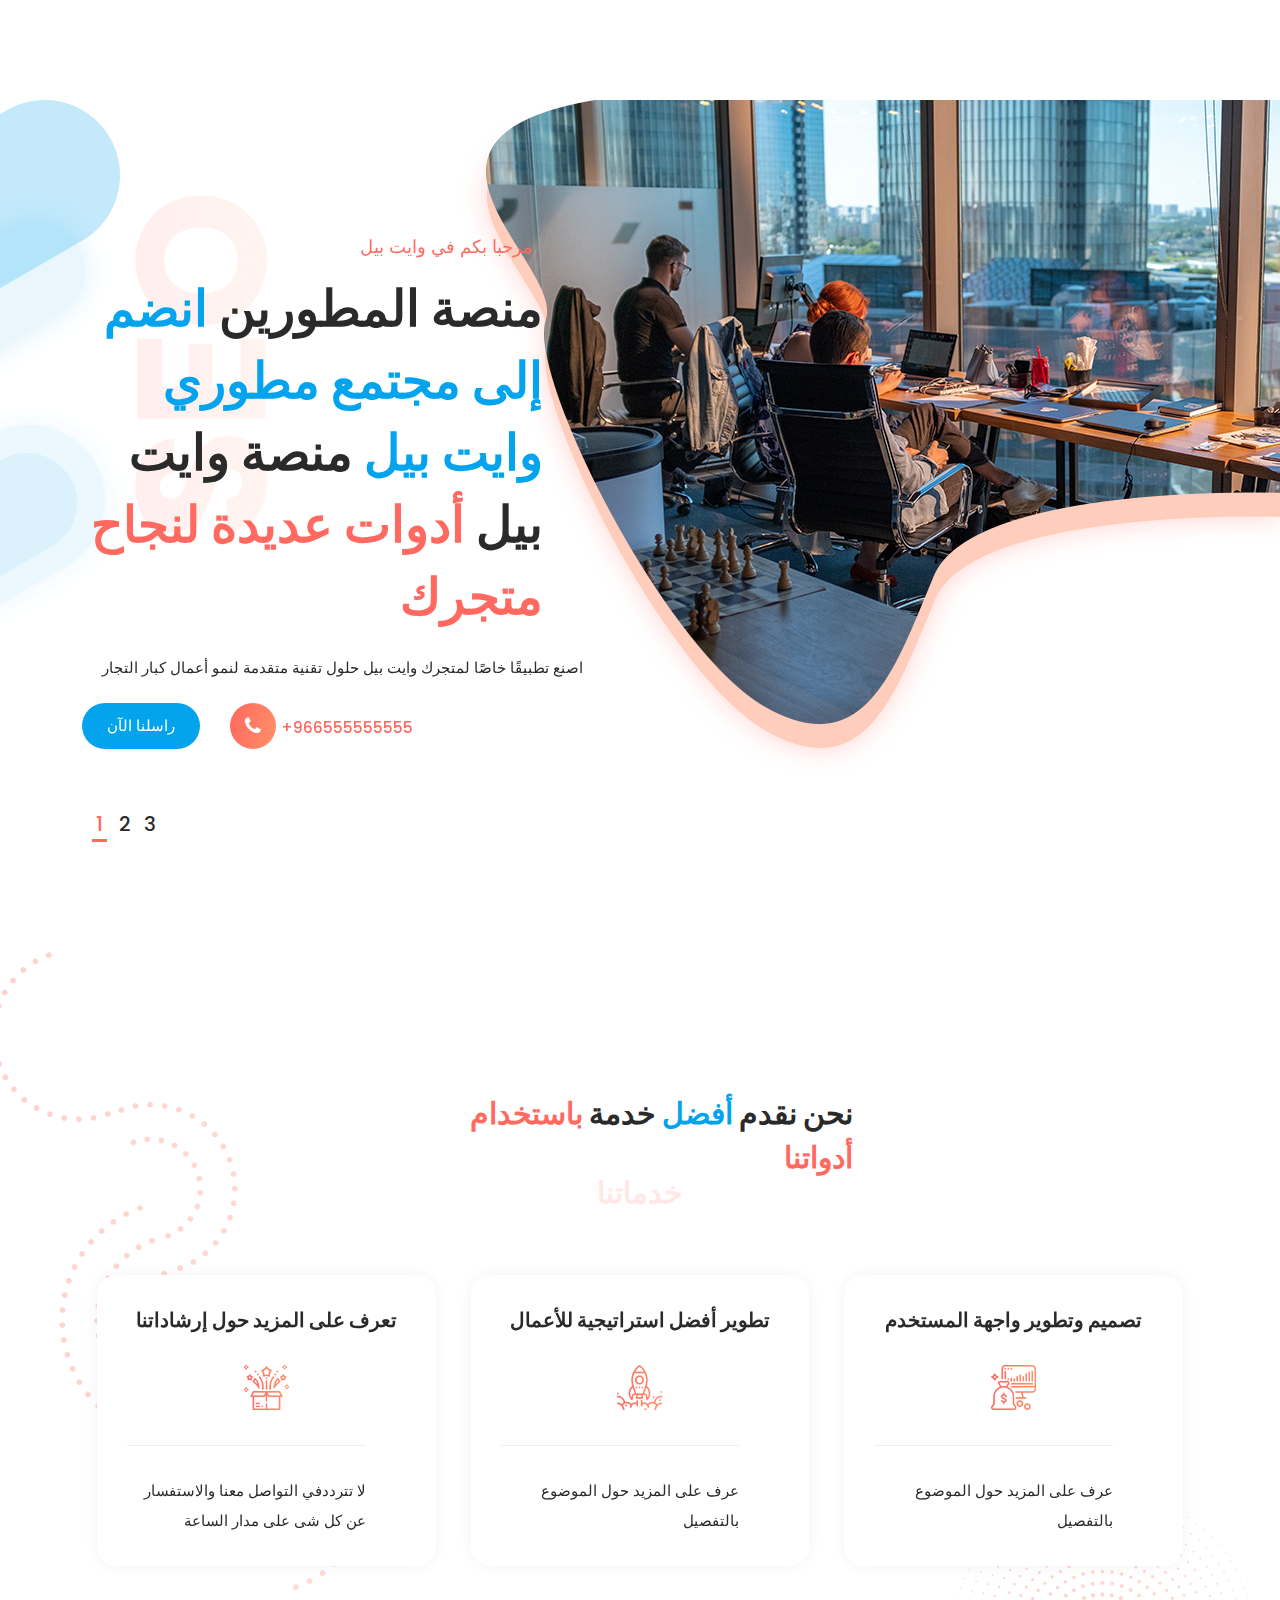
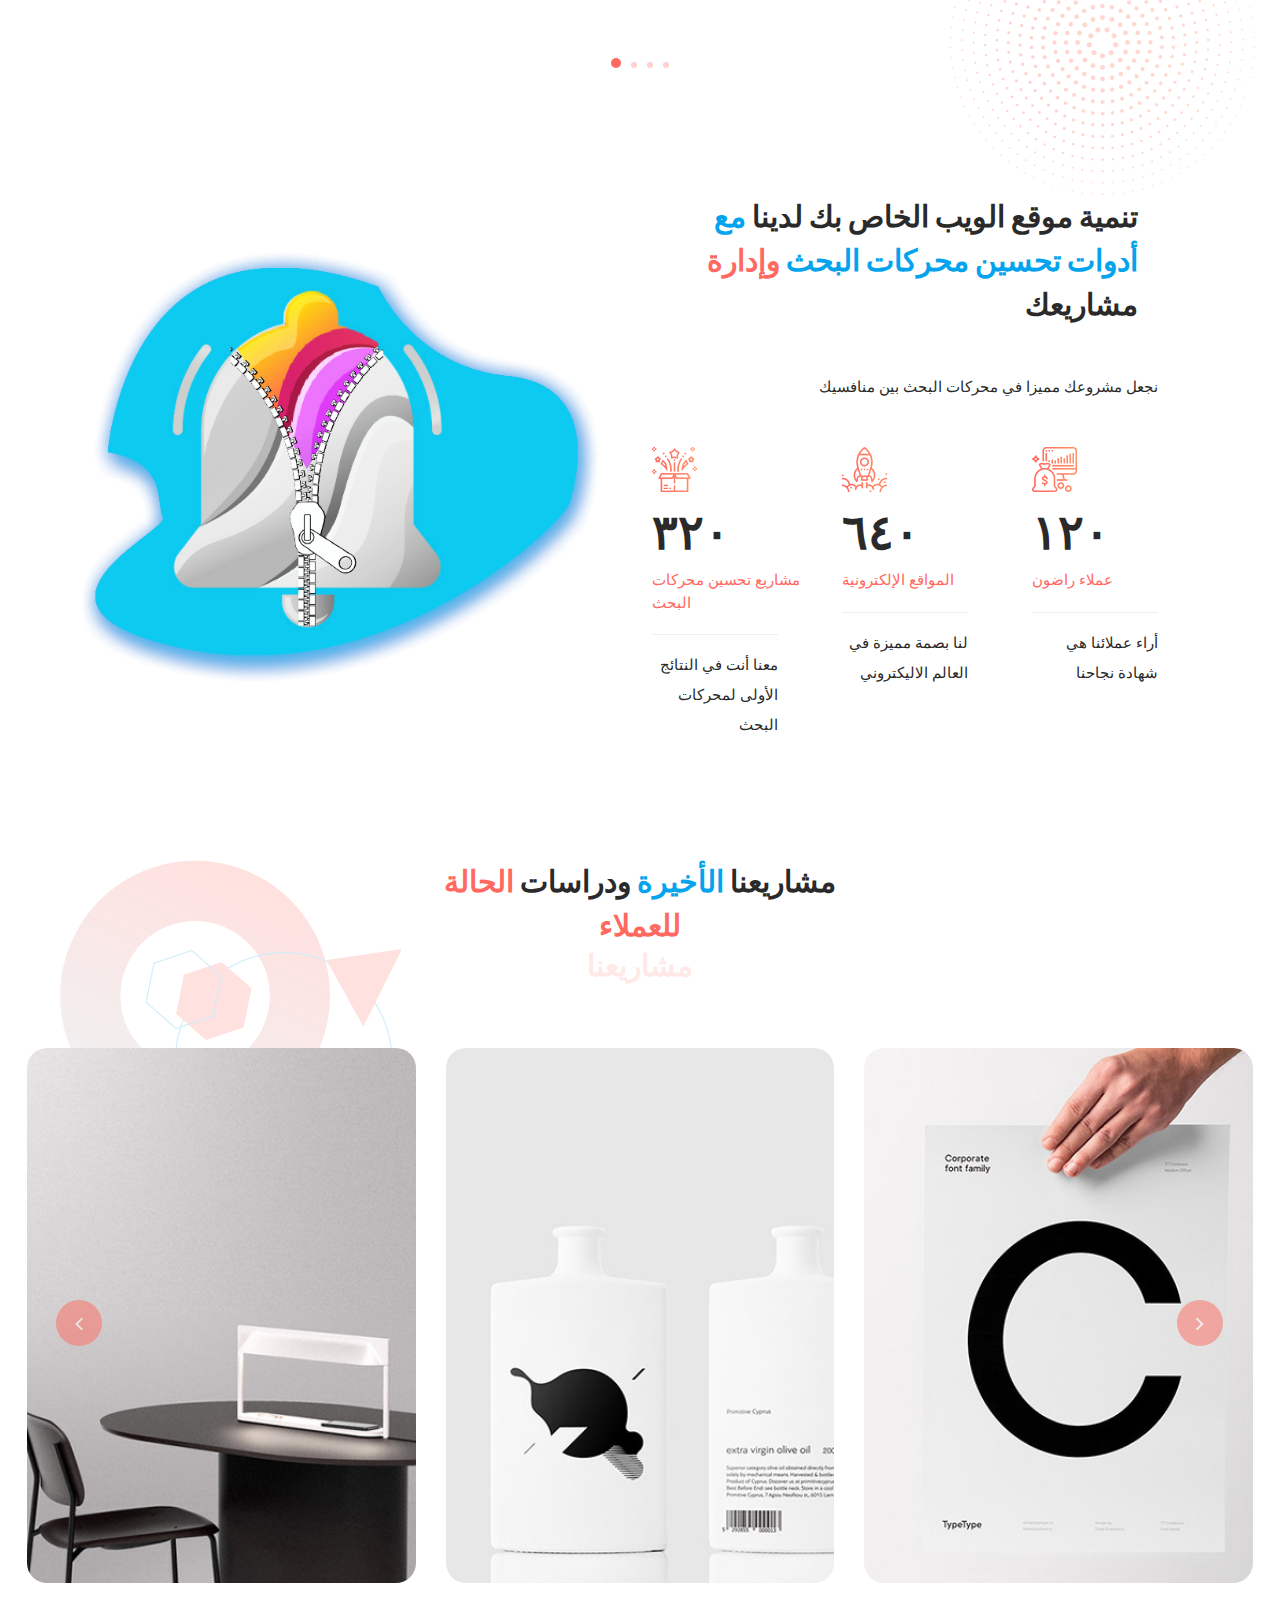
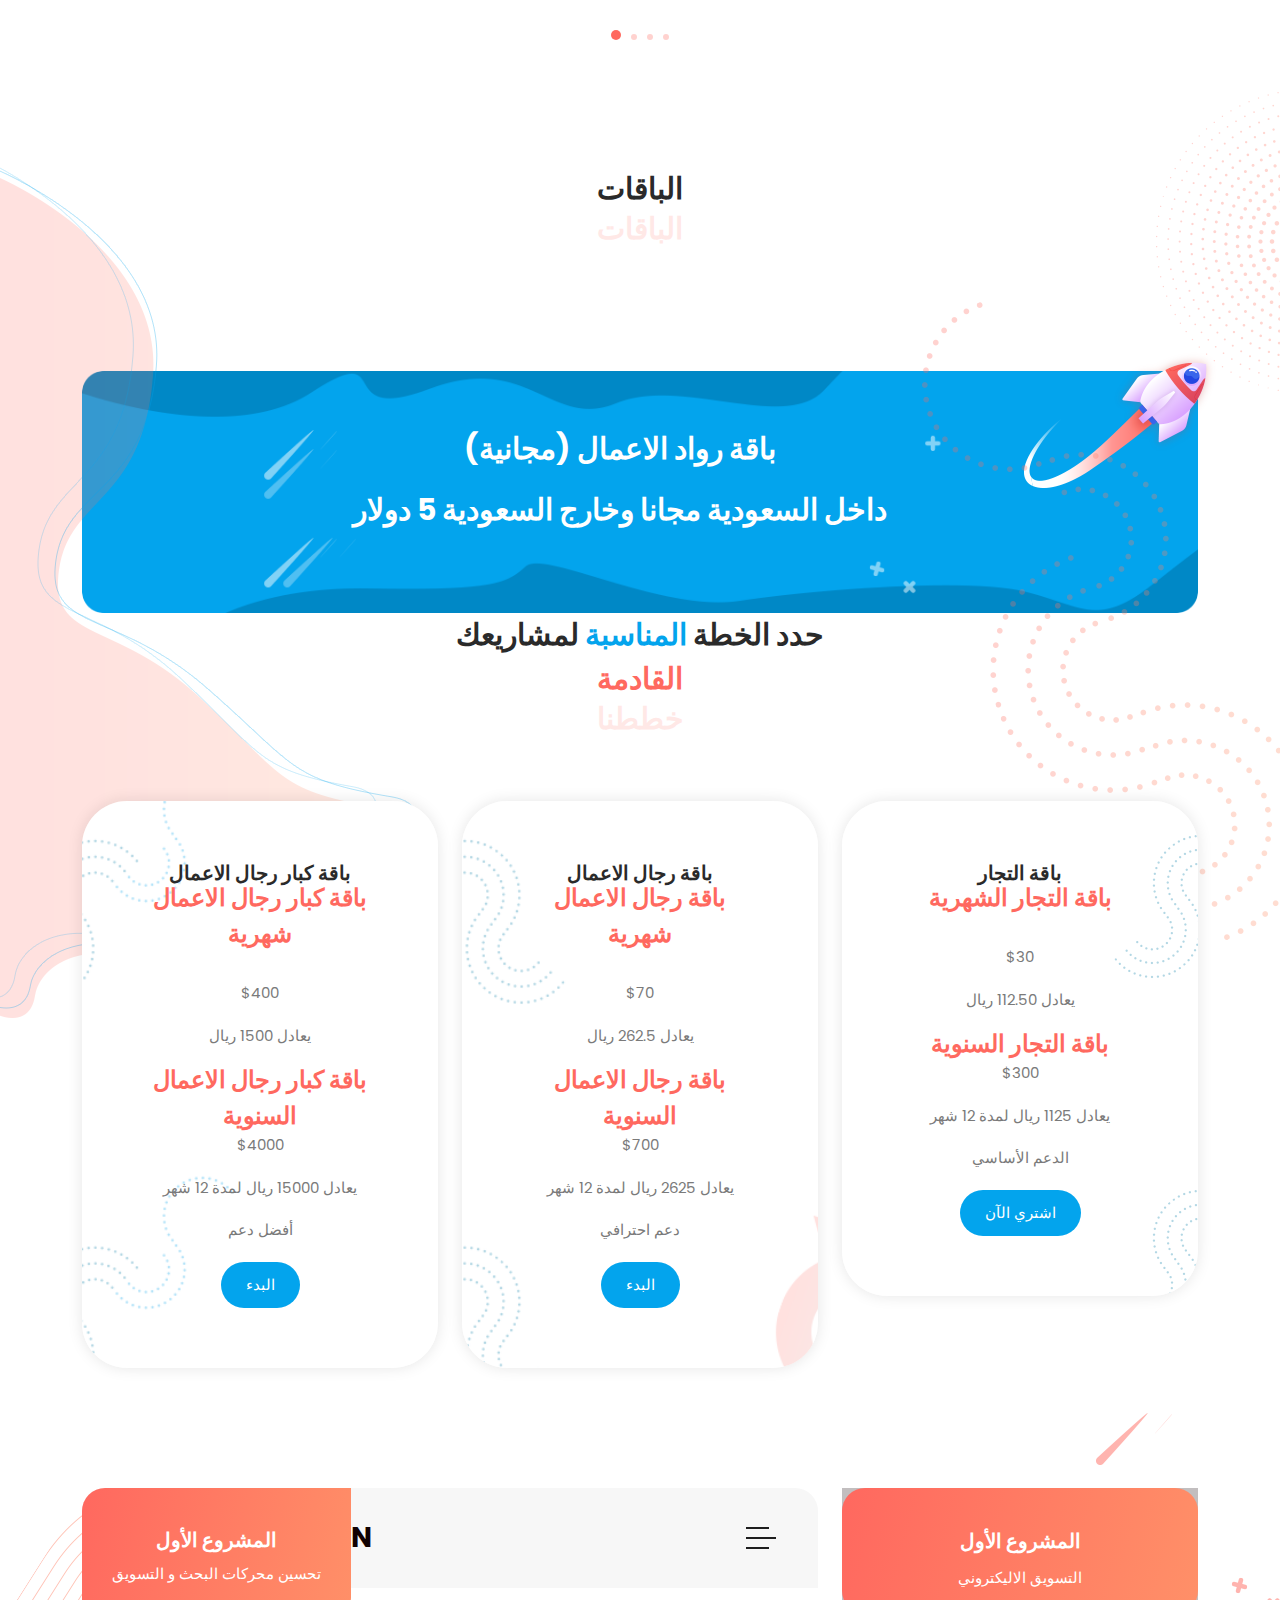
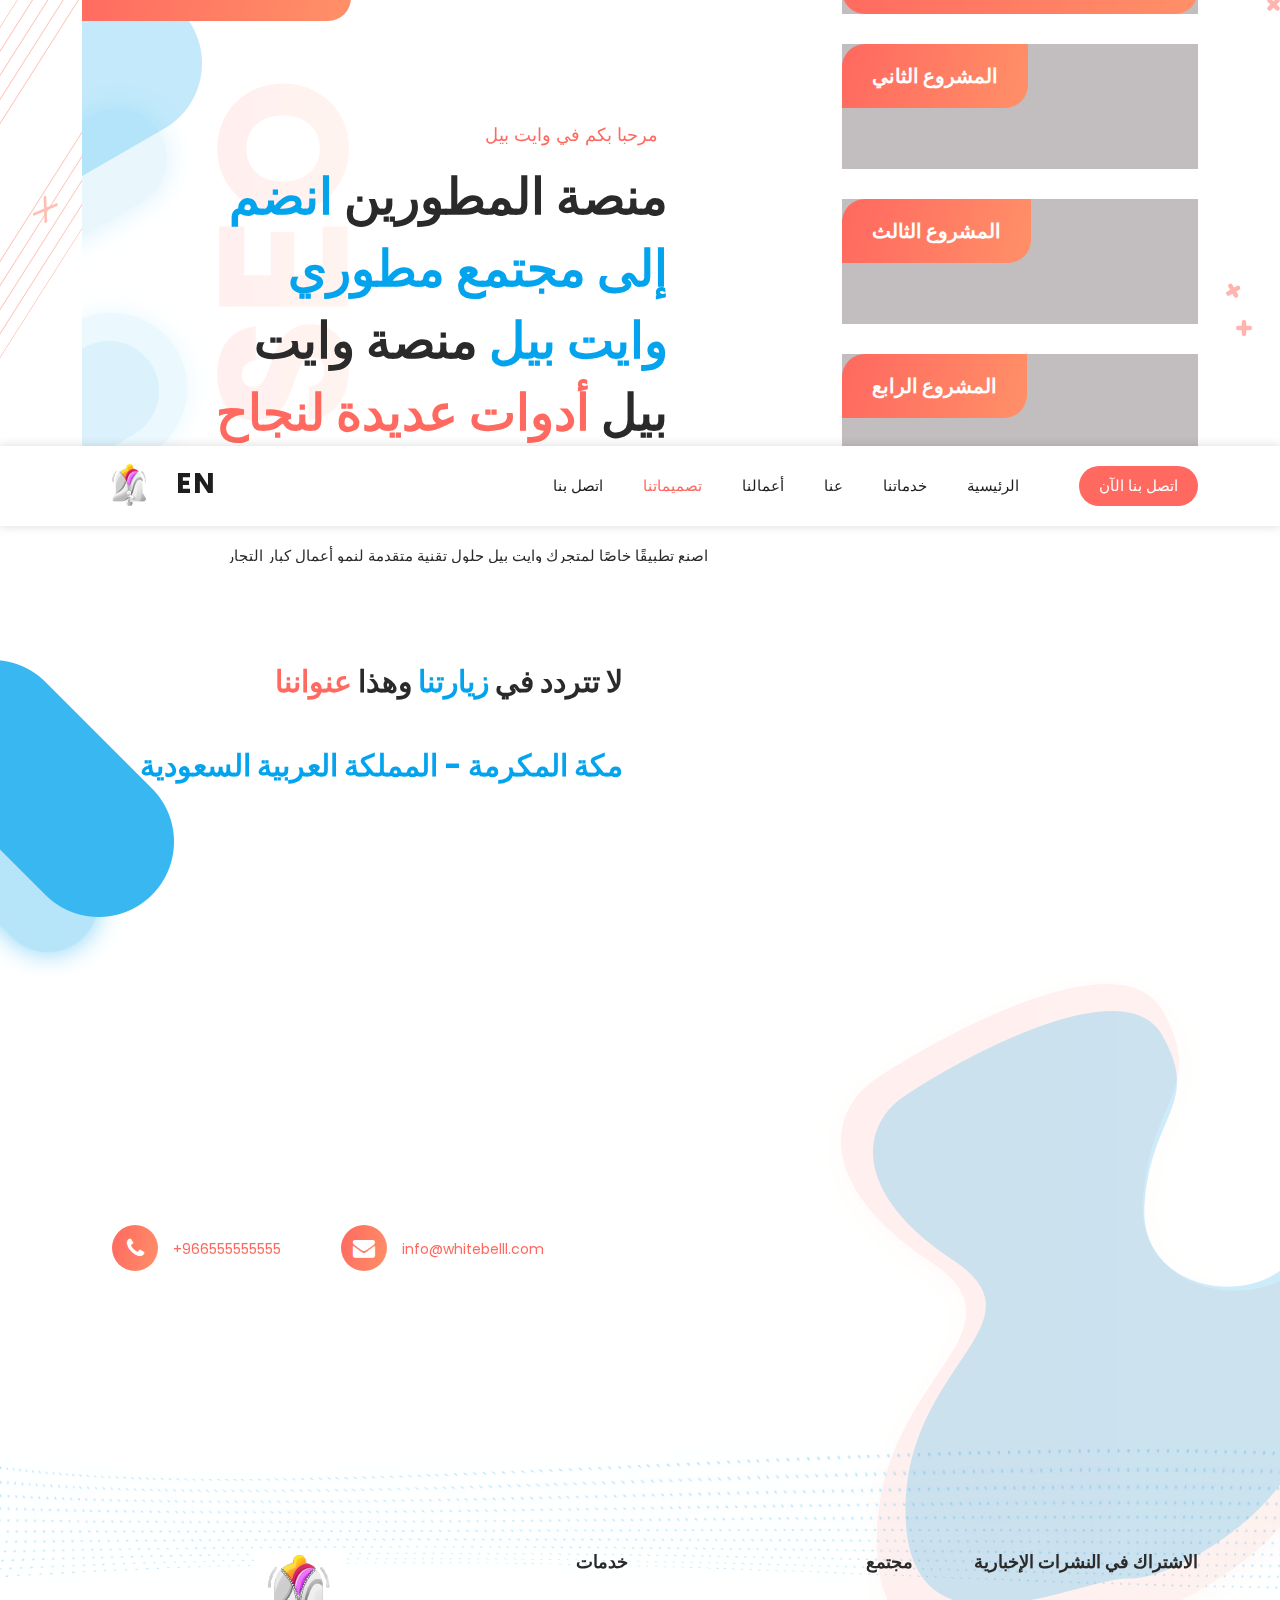
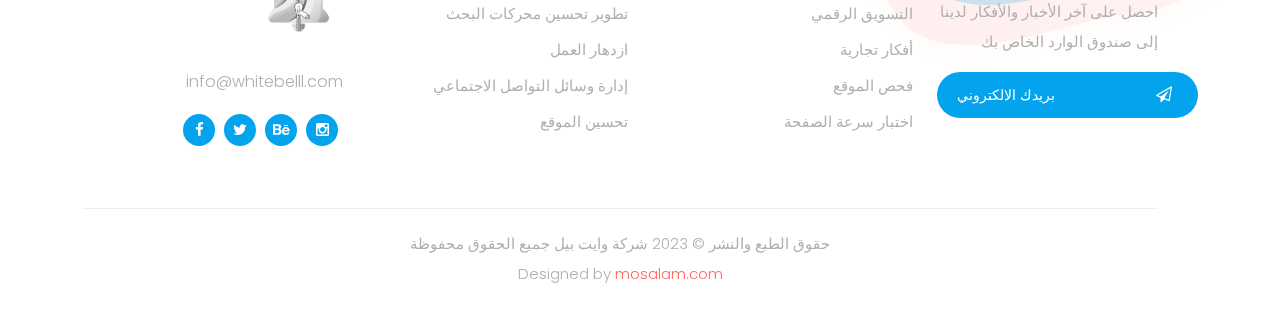
<file: index.html>
<!DOCTYPE html>
<html lang="en">

  <head>

    <meta charset="UTF-8">
    <meta name="viewport" content="width=device-width, initial-scale=1, shrink-to-fit=no">
    <meta name="description" content="">
    <meta name="author" content="">
    <link rel="preconnect" href="https://fonts.gstatic.com">
    <link href="https://fonts.googleapis.com/css2?family=Poppins:wght@100;200;300;400;500;600;700;800;900&display=swap" rel="stylesheet">

    <title>وايت بيل</title>

    <!-- Bootstrap core CSS -->
    <link href="vendor/bootstrap/css/bootstrap.min.css" rel="stylesheet">

<link rel="shortcut icon" href="assets/images/logo1.svg" type="image/x-icon" />
    <!-- Additional CSS Files -->
    <link rel="stylesheet" href="assets/css/fontawesome.css">
    <link rel="stylesheet" href="assets/css/digital.css">
    <link rel="stylesheet" href="assets/css/animated.css">
    <link rel="stylesheet" href="assets/css/owl.css">
      <link rel="stylesheet" href="css/style.css">
      <!--

<!--



https://a3elank.com

-->
  </head>

<body>

  <!-- ***** Preloader Start ***** -->
  <div id="js-preloader" class="js-preloader">
    <div class="preloader-inner">
      <span class="dot"></span>
      <div class="dots">
        <span></span>
        <span></span>
        <span></span>
      </div>
    </div>
  </div>
  <!-- ***** Preloader End ***** -->

  <!-- ***** Header Area Start ***** -->
  <header class="header-area header-sticky wow slideInDown" data-wow-duration="0.75s" data-wow-delay="0s">
    <div class="container">
      <div class="row">
        <div class="col-12">
          <nav class="main-nav">
            <!-- ***** Logo Start ***** -->
            <a href="index.html" class="logo">
              <img src="assets/images/logo1.png">
            </a>
                 <a style="color: #110202" href="#" class="logo">En</a>
         
              
              
                  
            <!-- ***** Menu Start ***** -->
            <ul class="nav">
           <li class="scroll-to-section"><a href="#contact">اتصل بنا</a></li>
              
              <li class="scroll-to-section"><a href="#video">تصميماتنا</a></li> 
              <li class="scroll-to-section"><a href="#portfolio">أعمالنا</a></li>
             
                 <li class="scroll-to-section"><a href="#about">عنا</a></li>
               <li class="scroll-to-section"><a href="#services">خدماتنا</a></li>
                   <li class="scroll-to-section"><a href="#top" class="active">الرئيسية</a></li>
              <li class="scroll-to-section"><div class="main-red-button-hover"><a href="#contact">اتصل بنا الآن</a></div></li> 
            </ul>   
    
            <a class='menu-trigger'>
                <span>Menu</span>
            </a>
            <!-- ***** Menu End ***** -->
          </nav>
        </div>
      </div>
    </div>
  </header>
  <!-- ***** Header Area End ***** -->

  <div class="main-banner" id="top">
    <div class="container">
      <div class="row">
        <div class="col-lg-12">
          <div class="row">
            <div class="col-lg-6 align-self-center">
              <div class="owl-carousel owl-banner">
                <div class="item header-text">
                  <h6>مرحبا بكم في وايت بيل</h6>
                  <h2 >منصة المطورين <em>انضم إلى مجتمع مطوري وايت بيل</em> منصة وايت بيل <span>أدوات عديدة لنجاح متجرك</span></h2>
                  <p>اصنع تطبيقًا خاصًا لمتجرك

وايت بيل 
حلول تقنية متقدمة لنمو أعمال كبار التجار
</p>
                  <div class="down-buttons">
                    <div class="main-blue-button-hover">
                      <a href="#contact">راسلنا الآن</a>
                    </div>
                    <div class="call-button">
                      <a href="#"><i class="fa fa-phone"></i>+966555555555</a>
                    </div>
                  </div>
                </div>
                <div class="item header-text">
                  <h6>اكتشف خدماتنا</h6>
                  <h2>حلول تسويقية  <em>عديدة </em> متنوعة <span>تزيد مبيعاتك</span></h2>
                  <p>تقدم وايت بيل مجموعة واسعة من الخدمات التي تمكّنك من بناء وإدارة متجرك الإلكتروني بسهولة</p>
                  <div class="down-buttons">
                    <div class="main-blue-button-hover">
                      <a href="#services">خدماتنا</a>
                    </div>
                    <div class="call-button">
                      <a href="#"><i class="fa fa-phone"></i> +966555555555</a>
                    </div>
                  </div>
                </div>
                <div class="item header-text">
                  <h6>أعمالنا</h6>
                  <h2>شاهد <em>تصميماتنا</em> أعمال الجرافيك <span>مشاريعنا</span></h2>
                  <p>صناعة  <a rel="nofollow" href="#" target="_blank">النجاح</a> تبدأ مع وايت بيل</p>
                  <div class="down-buttons">
                    <div class="main-blue-button-hover">
                      <a href="#video">استمتع بالمشاهدة</a>
                    </div>
                    <div class="call-button">
                      <a href="#"><i class="fa fa-phone"></i> +966555555555</a>
                    </div>
                  </div>
                </div>
              </div>
            </div>
          </div>
        </div>
      </div>
    </div>
  </div>

  <div id="services" class="our-services section">
    <div class="services-right-dec">
      <img src="assets/images/services-right-dec.png" alt="">
    </div>
    <div class="container">
      <div class="services-left-dec">
        <img src="assets/images/services-left-dec.png" alt="">
      </div>
      <div class="row">
        <div class="col-lg-6 offset-lg-3">
          <div class="section-heading">
            <h2>نحن نقدم  <em>أفضل</em> خدمة <span>باستخدام أدواتنا</span></h2>
            <span>خدماتنا</span>
          </div>
        </div>
      </div>  
      <div class="row">
        <div class="col-lg-12">
          <div class="owl-carousel owl-services">
            <div class="item">
              <h4>تعرف على المزيد حول إرشاداتنا</h4>
              <div class="icon"><img src="assets/images/service-icon-01.png" alt=""></div>
              <p>لا تترددفي التواصل معنا والاستفسار عن كل شى على مدار الساعة</p>
            </div>
            <div class="item">
              <h4>
تطوير أفضل استراتيجية للأعمال</h4>
              <div class="icon"><img src="assets/images/service-icon-02.png" alt=""></div>
              <p>عرف على المزيد حول الموضوع بالتفصيل</p>
            </div>
            <div class="item">
              <h4>تصميم وتطوير واجهة المستخدم</h4>
              <div class="icon"><img src="assets/images/service-icon-03.png" alt=""></div>
              <p>عرف على المزيد حول الموضوع بالتفصيل</p>
            </div>
            <div class="item">
              <h4>اكتشف نصائحنا لتحسين محركات البحث</h4>
              <div class="icon"><img src="assets/images/service-icon-04.png" alt=""></div>
              <p>لا تتردد في التواصل معنا والاستفسار</p>
            </div>
            <div class="item">
              <h4>تحسين مواقع الويب الخاصة بك </h4>
              <div class="icon"><img src="assets/images/service-icon-01.png" alt=""></div>
              <p>تعرف على المزيد حول الموضوع بالتفصيل</p>
            </div>
            <div class="item">
              <h4>انظر الاستراتيجية في السوق</h4>
              <div class="icon"><img src="assets/images/service-icon-02.png" alt=""></div>
              <p>تعرف على المزيد حول الموضوع بالتفصيل</p>
            </div>
            <div class="item">
              <h4>أفضل أفكار المحتوى لصفحاتك</h4>
              <div class="icon"><img src="assets/images/service-icon-03.png" alt=""></div>
              <p>لا تتردد في التواصل معنا والاستفسار</p>
            </div>
            <div class="item">
              <h4>تحسين السرعة لصفحات الويب الخاصة بك</h4>
              <div class="icon"><img src="assets/images/service-icon-04.png" alt=""></div>
              <p>تعرف على المزيد حول الموضوع بالتفصيل</p>
            </div>
            <div class="item">
              <h4>إمكانية الوصول للعرض المحمول</h4>
              <div class="icon"><img src="assets/images/service-icon-01.png" alt=""></div>
              <p>تعرف على المزيد حول الموضوع بالتفصيل</p>
            </div>
            <div class="item">
              <h4>أفكار المحتوى لمشروعك القادم</h4>
              <div class="icon"><img src="assets/images/service-icon-02.png" alt=""></div>
              <p>لا تتردد في التواصل معنا والاستفسار</p>
            </div>
            <div class="item">
              <h4>تصميم    وتطوير  شامل</h4>
              <div class="icon"><img src="assets/images/service-icon-03.png" alt=""></div>
              <p>تعرف على المزيد حول الموضوع بالتفصيل</p>
            </div>
            <div class="item">
              <h4>اكتشف اتجاه التسويق الرقمي</h4>
              <div class="icon"><img src="assets/images/service-icon-04.png" alt=""></div>
              <p>تعرف على المزيد حول الموضوع بالتفصيل</p>
            </div>
          </div>
        </div>
      </div>
    </div>
  </div>

  <div id="about" class="about-us section">
    <div class="container">
      <div class="row">
        <div class="col-lg-6 align-self-center">
          <div class="left-image">
            <img src="assets/images/about-left-image%20copy.png" alt="Two Girls working together">
          </div>
        </div>
        <div class="col-lg-6">
          <div class="section-heading">
            <h2>تنمية موقع الويب الخاص بك  لدينا <em>مع أدوات تحسين محركات البحث</em>  <span>وإدارة</span> مشاريعك</h2>
           <p>نجعل مشروعك مميزا في محركات البحث بين منافسيك</p>
            <div class="row">
              <div class="col-lg-4">
                <div class="fact-item">
                  <div class="count-area-content">
                    <div class="icon">
                      <img src="assets/images/service-icon-01.png" alt="">
                    </div>
                    <div class="count-digit">٣٢٠
   
</div>
                    <div class="count-title">مشاريع تحسين محركات البحث</div>
                    <p>معنا أنت في النتائج الأولى لمحركات البحث</p>
                  </div>
                </div>
              </div>
              <div class="col-lg-4">
                <div class="fact-item">
                  <div class="count-area-content">
                    <div class="icon">
                      <img src="assets/images/service-icon-02.png" alt="">
                    </div>
                    <div class="count-digit">٦٤٠</div>
                    <div class="count-title">المواقع الإلكترونية</div>
                    <p>لنا بصمة مميزة في العالم الاليكتروني</p>
                  </div>
                </div>
              </div>
              <div class="col-lg-4">
                <div class="fact-item">
                  <div class="count-area-content">
                    <div class="icon">
                      <img src="assets/images/service-icon-03.png" alt="">
                    </div>
                    <div class="count-digit">١٢٠   </div>
                    <div class="count-title">عملاء راضون</div>
                 <p>أراء عملائنا هي شهادة نجاحنا</p>
                  </div>
                </div>
              </div>
            </div>
          </div>
        </div>
      </div>
    </div>
  </div>

  <div id="portfolio" class="our-portfolio section">
    <div class="portfolio-left-dec">
      <img src="assets/images/portfolio-left-dec.png" alt="">
    </div>
    <div class="container">
      <div class="row">
        <div class="col-lg-6 offset-lg-3">
          <div class="section-heading">
            <h2>مشاريعنا <em>الأخيرة </em>  ودراسات <span>الحالة للعملاء</span></h2>
            <span>مشاريعنا</span>
          </div>
        </div>
      </div>
    </div>
    <div class="container-fluid">
      <div class="row">
        <div class="col-lg-12">
          <div class="owl-carousel owl-portfolio">
            <div class="item">
              <div class="thumb">
                <img src="assets/images/portfolio-01.jpg" alt="">
                <div class="hover-effect">
                  <div class="inner-content">
                    <a rel="sponsored" href="#" target="_parent"><h4>المشروع الأول</h4></a>
                    <span>قائمة  التطبيقات</span>
                  </div>
                </div>
              </div>
            </div>
            <div class="item">
              <div class="thumb">
                <img src="assets/images/portfolio-02.jpg" alt="">
                <div class="hover-effect">
                  <div class="inner-content">
                    <a href="#"><h4>المشروع الثاني</h4></a>
                    <span>تحسين محركات البحث و التسويق</span>
                  </div>
                </div>
              </div>
            </div>
            <div class="item">
              <div class="thumb">
                <img src="assets/images/portfolio-03.jpg" alt="">
                <div class="hover-effect">
                  <div class="inner-content">
                    <a rel="sponsored" href="https://templatemo.com/tm-562-space-dynamic" target="_parent"><h4>المشروع الثالث</h4></a>
                    <span>تحسين محركات البحث الديناميكية</span>
                  </div>
                </div>
              </div>
            </div>
            <div class="item">
              <div class="thumb">
                <img src="assets/images/portfolio-04.jpg" alt="">
                <div class="hover-effect">
                  <div class="inner-content">
                    <a href="#"><h4>المشروع الرابع</h4></a>
                    <span>تسويق الموقع</span>
                  </div>
                </div>
              </div>
            </div>
            <div class="item">
              <div class="thumb">
                <img src="assets/images/portfolio-01.jpg" alt="">
                <div class="hover-effect">
                  <div class="inner-content">
                    <a href="#"><h4>المشروع الخامس</h4></a>
                    <span>الأصول الرقمية</span>
                  </div>
                </div>
              </div>
            </div>
            <div class="item">
              <div class="thumb">
                <img src="assets/images/portfolio-02.jpg" alt="">
                <div class="hover-effect">
                  <div class="inner-content">
                    <a href="#"><h4>المشروع السادس</h4></a>
                    <span>تحسين محركات البحث  والتسويق</span>
                  </div>
                </div>
              </div>
            </div>
            <div class="item">
              <div class="thumb">
                <img src="assets/images/portfolio-03.jpg" alt="">
                <div class="hover-effect">
                  <div class="inner-content">
                    <a href="#"><h4>المشروع السابع</h4></a>
                    <span>تحسين محركات البحث  والتسويق</span>
                  </div>
                </div>
              </div>
            </div>
            <div class="item">
              <div class="thumb">
                <img src="assets/images/portfolio-04.jpg" alt="">
                <div class="hover-effect">
                  <div class="inner-content">
                    <a href="#"><h4>المشروع الثامن</h4></a>
                    <span>تحسين محركات البحث  والتسويق</span>
                  </div>
                </div>
              </div>
            </div>
            <div class="item">
              <div class="thumb">
                <img src="assets/images/portfolio-01.jpg" alt="">
                <div class="hover-effect">
                  <div class="inner-content">
                    <a href="#"><h4>المشروع التاسع</h4></a>
                    <span>تحسين محركات البحث  والتسويق</span>
                  </div>
                </div>
              </div>
            </div>
            <div class="item">
              <div class="thumb">
                <img src="assets/images/portfolio-02.jpg" alt="">
                <div class="hover-effect">
                  <div class="inner-content">
                    <a href="#"><h4>المشروع العاشر</h4></a>
                    <span>تحسين محركات البحث  والتسويق</span>
                  </div>
                </div>
              </div>
            </div>
            <div class="item">
              <div class="thumb">
                <img src="assets/images/portfolio-03.jpg" alt="">
                <div class="hover-effect">
                  <div class="inner-content">
                    <a href="#"><h4>المشروع الحادي عشر</h4></a>
                    <span>تحسين محركات البحث  والتسويق</span>
                  </div>
                </div>
              </div>
            </div>
            <div class="item">
              <div class="thumb">
                <img src="assets/images/portfolio-04.jpg" alt="">
                <div class="hover-effect">
                  <div class="inner-content">
                    <a href="#"><h4>المشروع الثاني عشر</h4></a>
                    <span>تحسين محركات البحث  والتسويق</span>
                  </div>
                </div>
              </div>
            </div>
          </div>
        </div>
      </div>
    </div>
  </div>

  <div id="pricing" class="pricing-tables">
    <div class="tables-left-dec">
      <img src="assets/images/tables-left-dec.png" alt="">
    </div>
    <div class="tables-right-dec">
      <img src="assets/images/tables-right-dec.png" alt="">
    </div>
        <div class="col-lg-6 offset-lg-3">
          <div class="section-heading">
            <h2>الباقات</h2>
            <span>الباقات</span>
          </div>

        </div>
       <div id="subscribe" class="subscribe">
    <div class="container">
      <div class="row">
        <div class="col-lg-12">
          <div class="inner-content">
            <div class="row">
              <div class="col-lg-10 offset-lg-1">
                <h2>باقة رواد الاعمال (مجانية)</h2>
                  <h2>داخل السعودية مجانا وخارج السعودية 5 دولار</h2>
            <!--    <form id="subscribe" action="" method="get">
                  <input type="text" name="website" id="website" placeholder="Your Website URL" required="">
                  <input type="text" name="email" id="email" pattern="[^ @]*@[^ @]*" placeholder="Your Email" required="">
                  <button type="submit" id="form-submit" class="main-button ">Subscribe</button>
                </form>-->
              </div>
            </div>
          </div>
        </div>
      </div>
    </div>
  </div>
    <div class="container">
      <div class="row">
        <div class="col-lg-6 offset-lg-3">
          <div class="section-heading">
            <h2>حدد الخطة <em>المناسبة</em> لمشاريعك <span>القادمة</span></h2>
            <span>خططنا</span>
          </div>

        </div>
          
      </div>

      <div class="row">

        <div class="col-lg-4">
          <div class="item first-item">
            <h4>باقة كبار رجال الاعمال</h4>
              <span>باقة كبار رجال الاعمال شهرية</span>
            <ul>
              <li>$400</li>
                <li>يعادل 1500 ريال </li>
                <span>باقة كبار رجال الاعمال السنوية</span>
                 <li>$4000</li>
              <li>يعادل 15000  ريال لمدة 12 شهر </li>
              <li>أفضل دعم</li>
            </ul>
            <div class="main-blue-button-hover">
              <a href="#">البدء</a>
            </div>
          </div>
        </div>
        <div class="col-lg-4">
          <div class="item second-item">
            <h4>باقة رجال الاعمال</h4>
            
            <span>باقة رجال الاعمال شهرية</span>
            <ul>
              <li>$70</li>
              <li>يعادل 262.5 ريال</li>
                <span>باقة رجال الاعمال السنوية</span>
                 <li>$700</li>
              <li>يعادل 2625 ريال لمدة 12 شهر </li>
              <li>دعم احترافي</li>
            </ul>
            <div class="main-blue-button-hover">
              <a href="#">البدء</a>
            </div>
          </div>
        </div>
        <div class="col-lg-4">
          <div class="item third-item">
            <h4>باقة التجار</h4>
           <span>باقة التجار الشهرية</span>
            <ul>
              <li>$30</li>
                <li>يعادل 112.50 ريال</li>
                <span>باقة التجار السنوية</span>
          
              <li>$300</li>
                 <li>يعادل 1125 ريال لمدة 12 شهر</li>
              <li>الدعم الأساسي</li>
            </ul>
            <div class="main-blue-button-hover">
              <a href="#">اشتري الآن</a>
            </div>
          </div>
        </div>
      </div>
    </div>
  </div>

 

  <div id="video" class="our-videos section">
    <div class="videos-left-dec">
      <img src="assets/images/videos-left-dec.png" alt="">
    </div>
    <div class="videos-right-dec">
      <img src="assets/images/videos-right-dec.png" alt="">
    </div>
    <div class="container">
      <div class="row">
        <div class="col-lg-12">
          <div class="naccs">
            <div class="grid">
              <div class="row">
                <div class="col-lg-8">
                  <ul class="nacc">
                    <li class="active">
                      <div>
                         
                        <div class="thumb">
                          <iframe width="100%" height="auto" 
                                  src="#"
                                  title="YouTube video player" frameborder="0" allow="accelerometer; autoplay; clipboard-write; encrypted-media; gyroscope; picture-in-picture" allowfullscreen></iframe>
                          <div class="overlay-effect">
                            <a href="#"><h4>المشروع الأول</h4></a>
                            <span>تحسين محركات البحث و التسويق</span>
                          </div>
                        </div>
                      </div>
                    </li>
                    <li>
                      <div>
                         
                        <div class="thumb">
                          <iframe width="100%" height="auto"
                                  src="http://a3elank.com/wp-content/uploads/2021/11/%D9%85%D8%B9%D9%85%D9%84.mp4?_=1"
                                  title="YouTube video player" frameborder="0" allow="accelerometer; autoplay; clipboard-write; encrypted-media; gyroscope; picture-in-picture" allowfullscreen></iframe>
                          <div class="overlay-effect">
                            <a href="#"><h4>المشروع الثاني</h4></a>
                            <span>الإعلان و التسويق</span>
                          </div>
                        </div>
                      </div>
                    </li>
                    <li>
                      <div>
                        <div class="thumb">
                          <iframe width="100%" height="auto" 
                                  
                                    src="https://www.youtube.com/embed/LKTcfWWtIZw?si=nQPnD_Hn1yvCY6R6"
                                  title="YouTube video player" frameborder="0" allow="accelerometer; autoplay; clipboard-write; encrypted-media; gyroscope; picture-in-picture" allowfullscreen></iframe>
                          <div class="overlay-effect">
                            <a href="#"><h4>المشروع الثالث</h4></a>
                            <span>التسويق الرقمي</span>
                          </div>
                        </div>
                      </div>
                    </li>
                    <li>
                      <div>
                        <div class="thumb">
                          <iframe width="100%" height="auto" src="#" title="YouTube video player" frameborder="0" allow="accelerometer; autoplay; clipboard-write; encrypted-media; gyroscope; picture-in-picture" allowfullscreen></iframe>
                          <div class="overlay-effect">
                            <a href="#">  <h4>المشروع الرابع</h4></a>
                            <span>تحسين محركات البحث و الدعاية</span>

                          </div>
                        </div>
                      </div>
                    </li>
                  </ul>
                </div>
                <div class="col-lg-4">
                  <div class="menu">
                    <div class="active">
                      <div class="thumb">
                        <img src="assets/images/video-thumb-01.png" alt="">
                        <div class="inner-content">
                          <h4>المشروع الأول</h4>
                          <span>التسويق الاليكتروني</span>
                        </div>
                      </div>
                    </div>
                    <div>
                      <div class="thumb">
                        <img src="assets/images/video-thumb-02.png" alt="">
                        <div class="inner-content">
                          <h4>المشروع الثاني</h4>
                          <span>الدعاية والاعلان</span>
                        </div>
                      </div>
                    </div>
                    <div>
                      <div class="thumb">
                        <img src="assets/images/video-thumb-03.png" alt="Marketing">
                        <div class="inner-content">
                          <h4>المشروع الثالث</h4>
                          <span>بناء المواقع</span>
                        </div>
                      </div>
                    </div>
                    <div>
                      <div class="thumb">
                        <img src="assets/images/video-thumb-04.png" alt="SEO Work">
                        <div class="inner-content">
                          <h4>المشروع الرابع</h4>
                    <span>تحسين محركات البحث و الدعاية</span>
                        </div>
                      </div>
                    </div>
                  </div>
                </div>             
              </div>
            </div>
          </div>
        </div>
      </div>
    </div>
  </div>

  <div id="contact" class="contact-us section">
  <div class="container">
      <div class="row">
        <div class="col-lg-7">
          <div class="section-heading">
            
                <h2>لا تتردد في<em> زيارتنا</em> وهذا <span>عنواننا</span></h2>
              <h2><em> مكة المكرمة - المملكة العربية السعودية</em>  </h2>
            <div id="map">
              <iframe src="https://lh5.googleusercontent.com/p/AF1QipMWrmGKA2eXfQ_GIZYv5WoGwcIn2LBrP6b6HH5y=w408-h306-k-no" width="100%" height="360px" frameborder="0" style="border:0" allowfullscreen=""></iframe>
            </div>
            <div class="info">
                  
              <span><i class="fa fa-phone"></i> <a href="#">+966555555555</a></span>
              <span><i class="fa fa-envelope"></i> <a href="#">info@whitebelll.com</a></span>
            </div>
          </div>
        </div>
   <!--  <div class="col-lg-5 align-self-center">
          <form id="contact" action="" method="get">
            <div class="row">
              <div class="col-lg-12">
                <fieldset>
                  <input type="name" name="name" id="name" placeholder="الاسم" autocomplete="on" required>
                </fieldset>
              </div>
              <div class="col-lg-12">
                <fieldset>
                  <input type="surname" name="surname" id="surname" placeholder="اسم العائلة" autocomplete="on" required>
                </fieldset>
              </div>
              <div class="col-lg-12">
                <fieldset>
                  <input type="text" name="email" id="email" pattern="[^ @]*@[^ @]*" placeholder="بريدك الالكتروني" required="">
                </fieldset>
              </div>
              <div class="col-lg-12">
                <fieldset>
                  <input type="text" name="website" id="website" placeholder="عنوان موقعكا  " required="">
                </fieldset>
              </div>
              <div class="col-lg-12">
                <fieldset>
                  <button type="submit" id="form-submit" class="main-button">ارسال </button>
                </fieldset>
              </div>
            </div>
          </form>
        </div>-->
      </div>
    </div>
    <div class="contact-dec">
      <img src="assets/images/contact-dec.png" alt="">
    </div>
    <div class="contact-left-dec">
      <img src="assets/images/contact-left-dec.png" alt="">
    </div>
  </div>

  <div class="footer-dec">
    <img src="assets/images/footer-dec.png" alt="">
  </div>

  <footer>
    <div class="container">
      <div class="row">
        <div class="col-lg-3">
          <div class="about footer-item">
            <div class="logo">
              <a href="#"><img src="assets/images/logo1.svg" alt="وايت بيل"></a>
            </div>
            <a href="mailto:info@whitebelll.com">info@whitebelll.com</a>
            <ul>
              <li><a href="#"><i class="fa fa-facebook"></i></a></li>
              <li><a href="#"><i class="fa fa-twitter"></i></a></li>
              <li><a href="#"><i class="fa fa-behance"></i></a></li>
              <li><a href="#"><i class="fa fa-instagram"></i></a></li>
            </ul>
          </div>
        </div>
        <div class="col-lg-3">
          <div class="services footer-item">
            <h4>خدمات</h4>
            <ul>
              <li><a href="#">تطوير تحسين محركات البحث</a></li>
              <li><a href="#">ازدهار العمل</a></li>
              <li><a href="#">   إدارة وسائل التواصل الاجتماعي</a></li>
              <li><a href="#">تحسين الموقع</a></li>
            </ul>
          </div>
        </div>
        <div class="col-lg-3">
          <div class="community footer-item">
            <h4>مجتمع</h4>
            <ul>
              <li><a href="#">التسويق الرقمي</a></li>
              <li><a href="#">أفكار تجارية</a></li>
              <li><a href="#">فحص الموقع</a></li>
              <li><a href="#">اختبار سرعة الصفحة</a></li>
            </ul>
          </div>
        </div>
        <div class="col-lg-3">
          <div class="subscribe-newsletters footer-item">
            <h4>الاشتراك في النشرات الإخبارية</h4>
            <p>احصل على آخر الأخبار والأفكار لدينا إلى صندوق الوارد الخاص بك</p>
            <form action="#" method="get">
              <input type="text" name="email" id="email" pattern="[^ @]*@[^ @]*" placeholder="بريدك الالكتروني" required="">
              <button type="submit" id="form-submit" class="main-button "><i class="fa fa-paper-plane-o"></i></button>
            </form>
          </div>
        </div>
        <div class="col-lg-12">
          <div class="copyright">
            <p>حقوق الطبع والنشر © 2023 شركة وايت بيل  جميع الحقوق محفوظة
            <br>
            Designed by <a rel="nofollow" href="#">mosalam.com</a></p>
          </div>
        </div>
      </div>
    </div>
  </footer>


  <!-- Scripts -->
  <script src="vendor/jquery/jquery.min.js"></script>
  <script src="vendor/bootstrap/js/bootstrap.bundle.min.js"></script>
  <script src="assets/js/owl-carousel.js"></script>
  <script src="assets/js/animation.js"></script>
  <script src="assets/js/imagesloaded.js"></script>
  <script src="assets/js/custom.js"></script>

  <script>
  // Acc
    $(document).on("click", ".naccs .menu div", function() {
      var numberIndex = $(this).index();

      if (!$(this).is("active")) {
          $(".naccs .menu div").removeClass("active");
          $(".naccs ul li").removeClass("active");

          $(this).addClass("active");
          $(".naccs ul").find("li:eq(" + numberIndex + ")").addClass("active");

          var listItemHeight = $(".naccs ul")
            .find("li:eq(" + numberIndex + ")")
            .innerHeight();
          $(".naccs ul").height(listItemHeight + "px");
        }
    });
  </script>
</body>
</html>
</file>
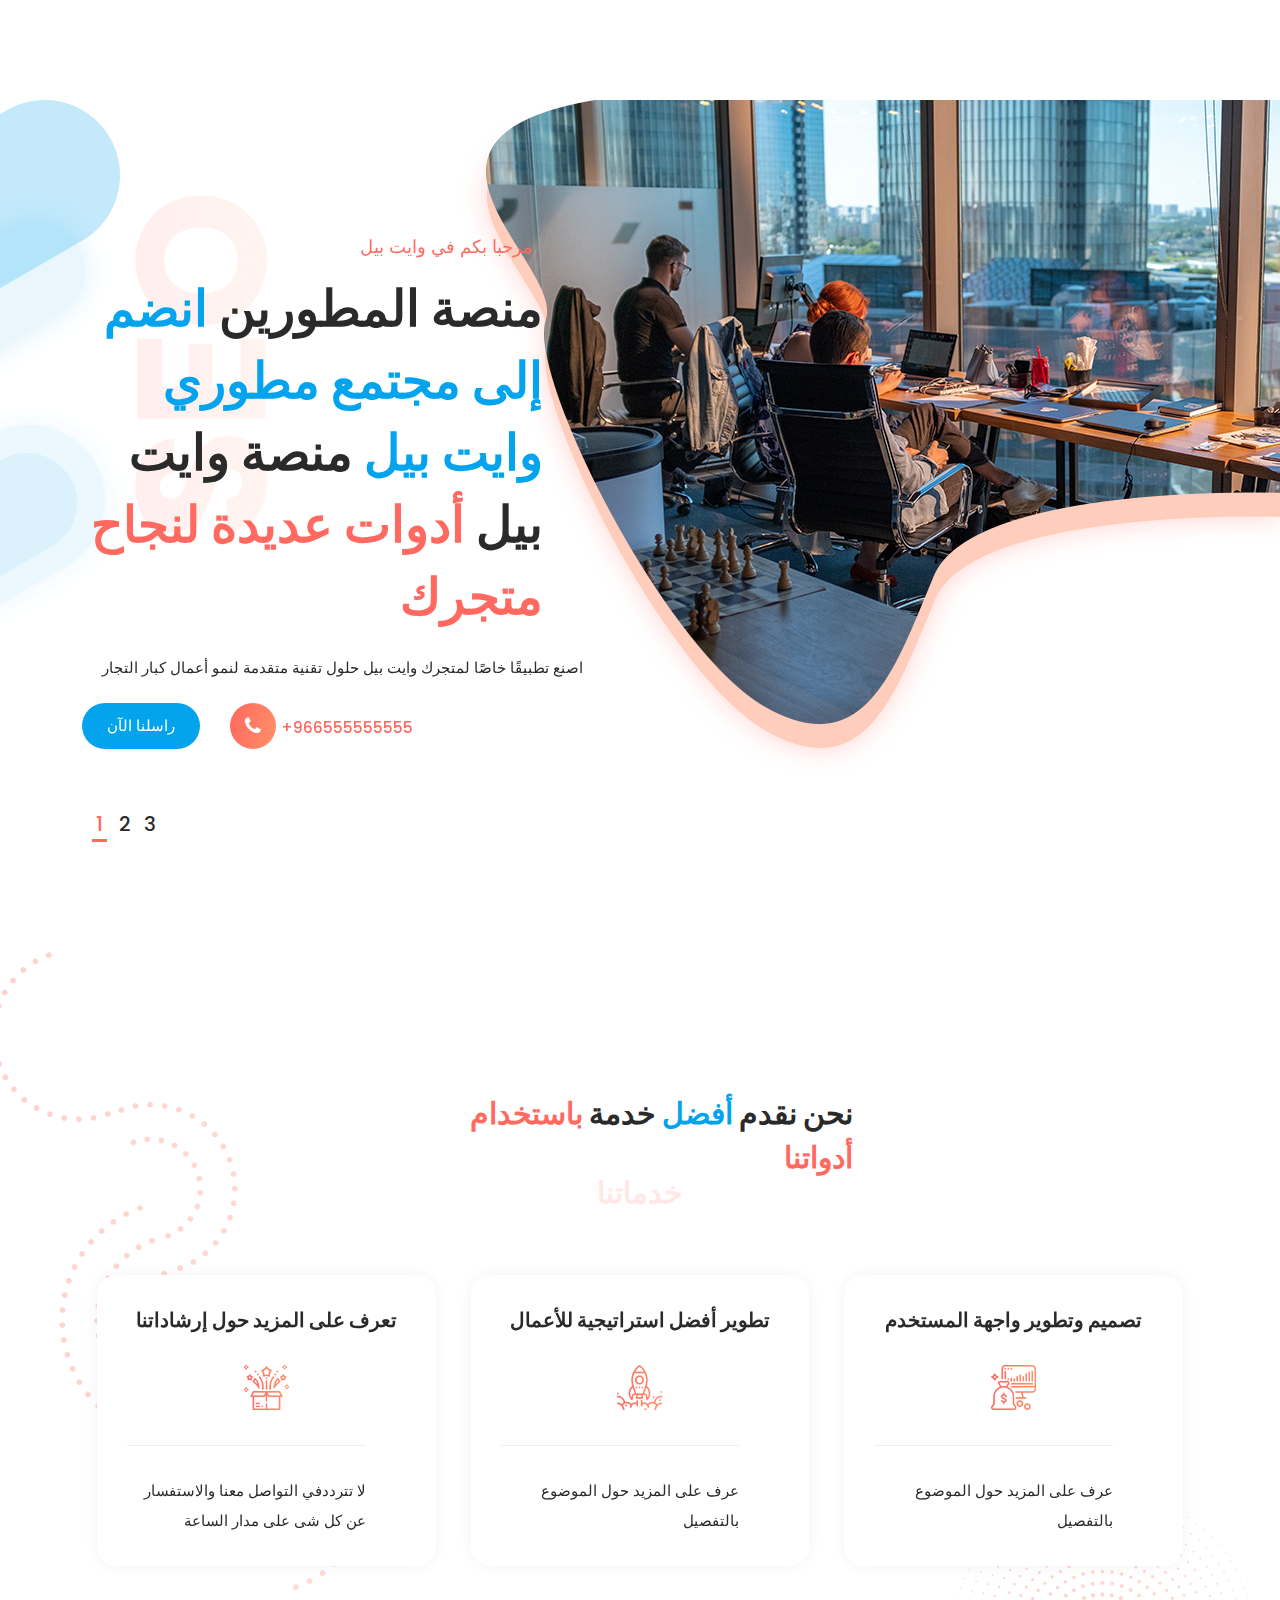
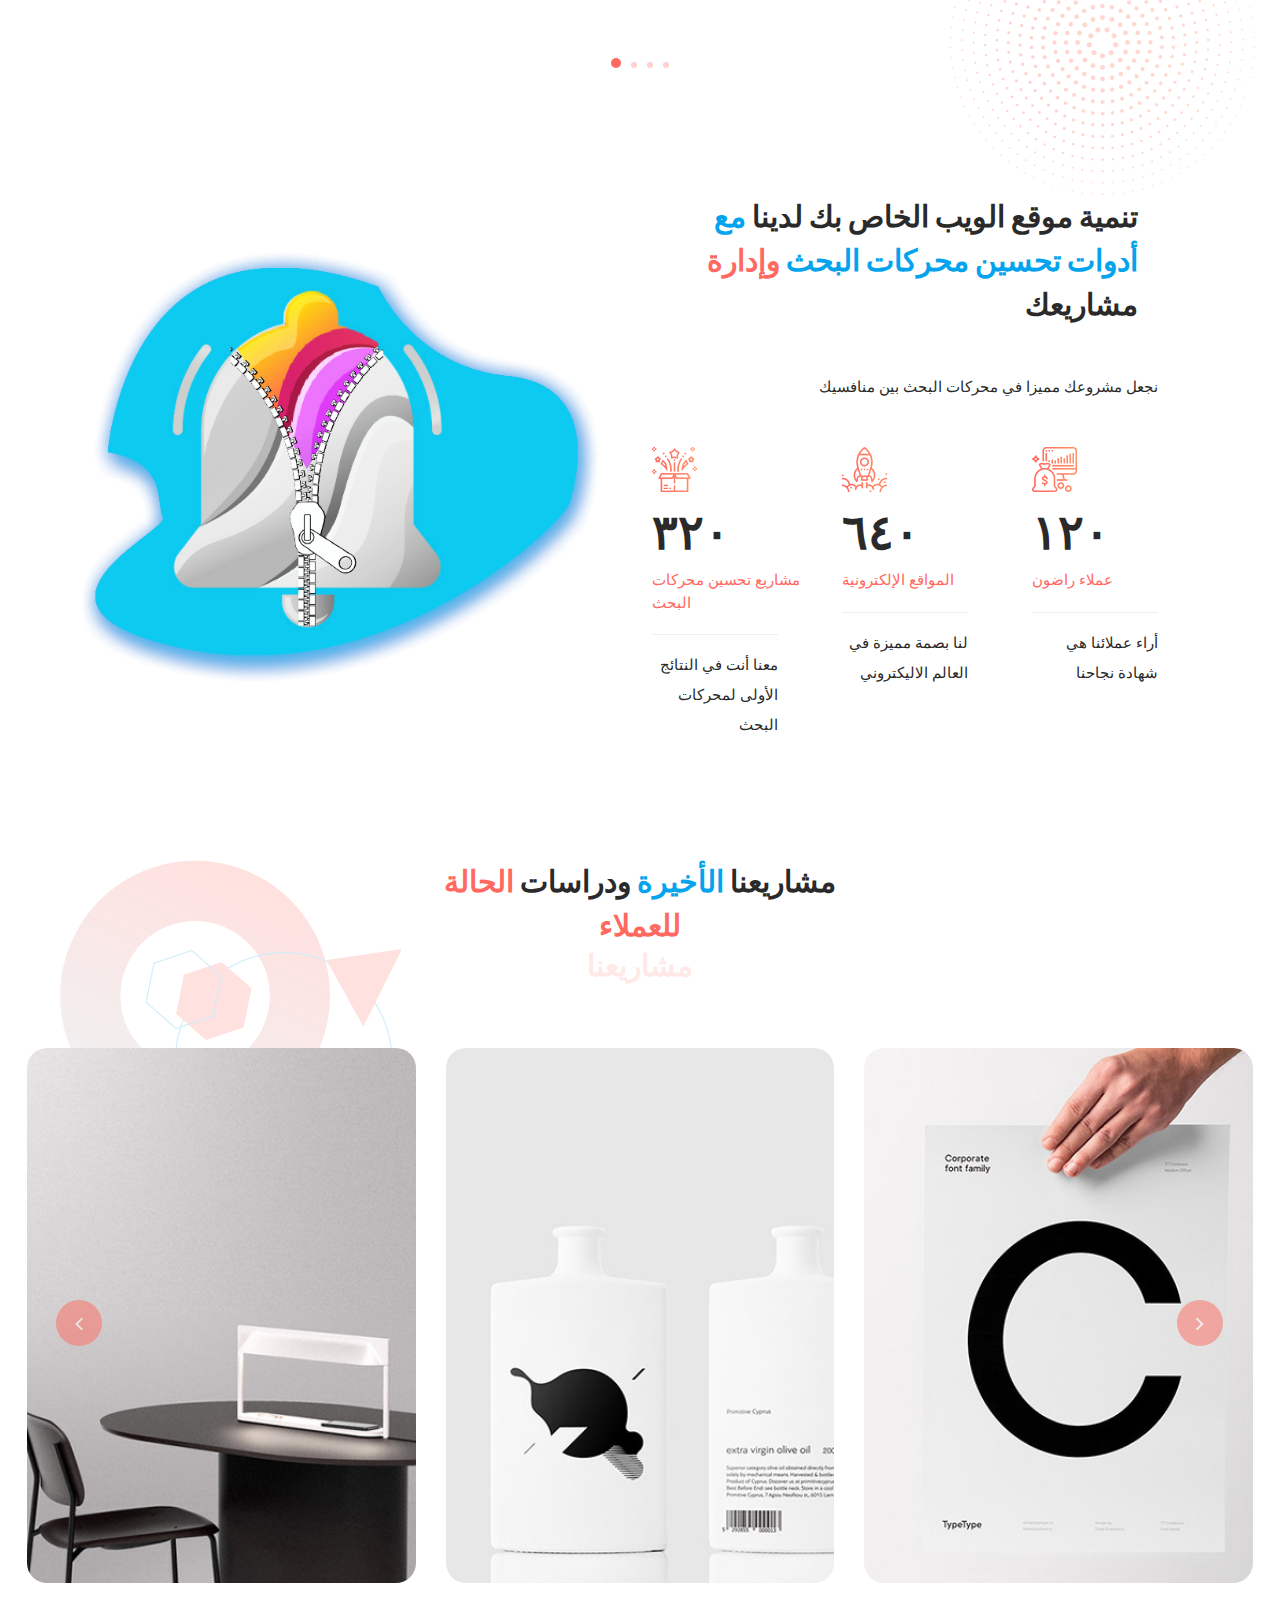
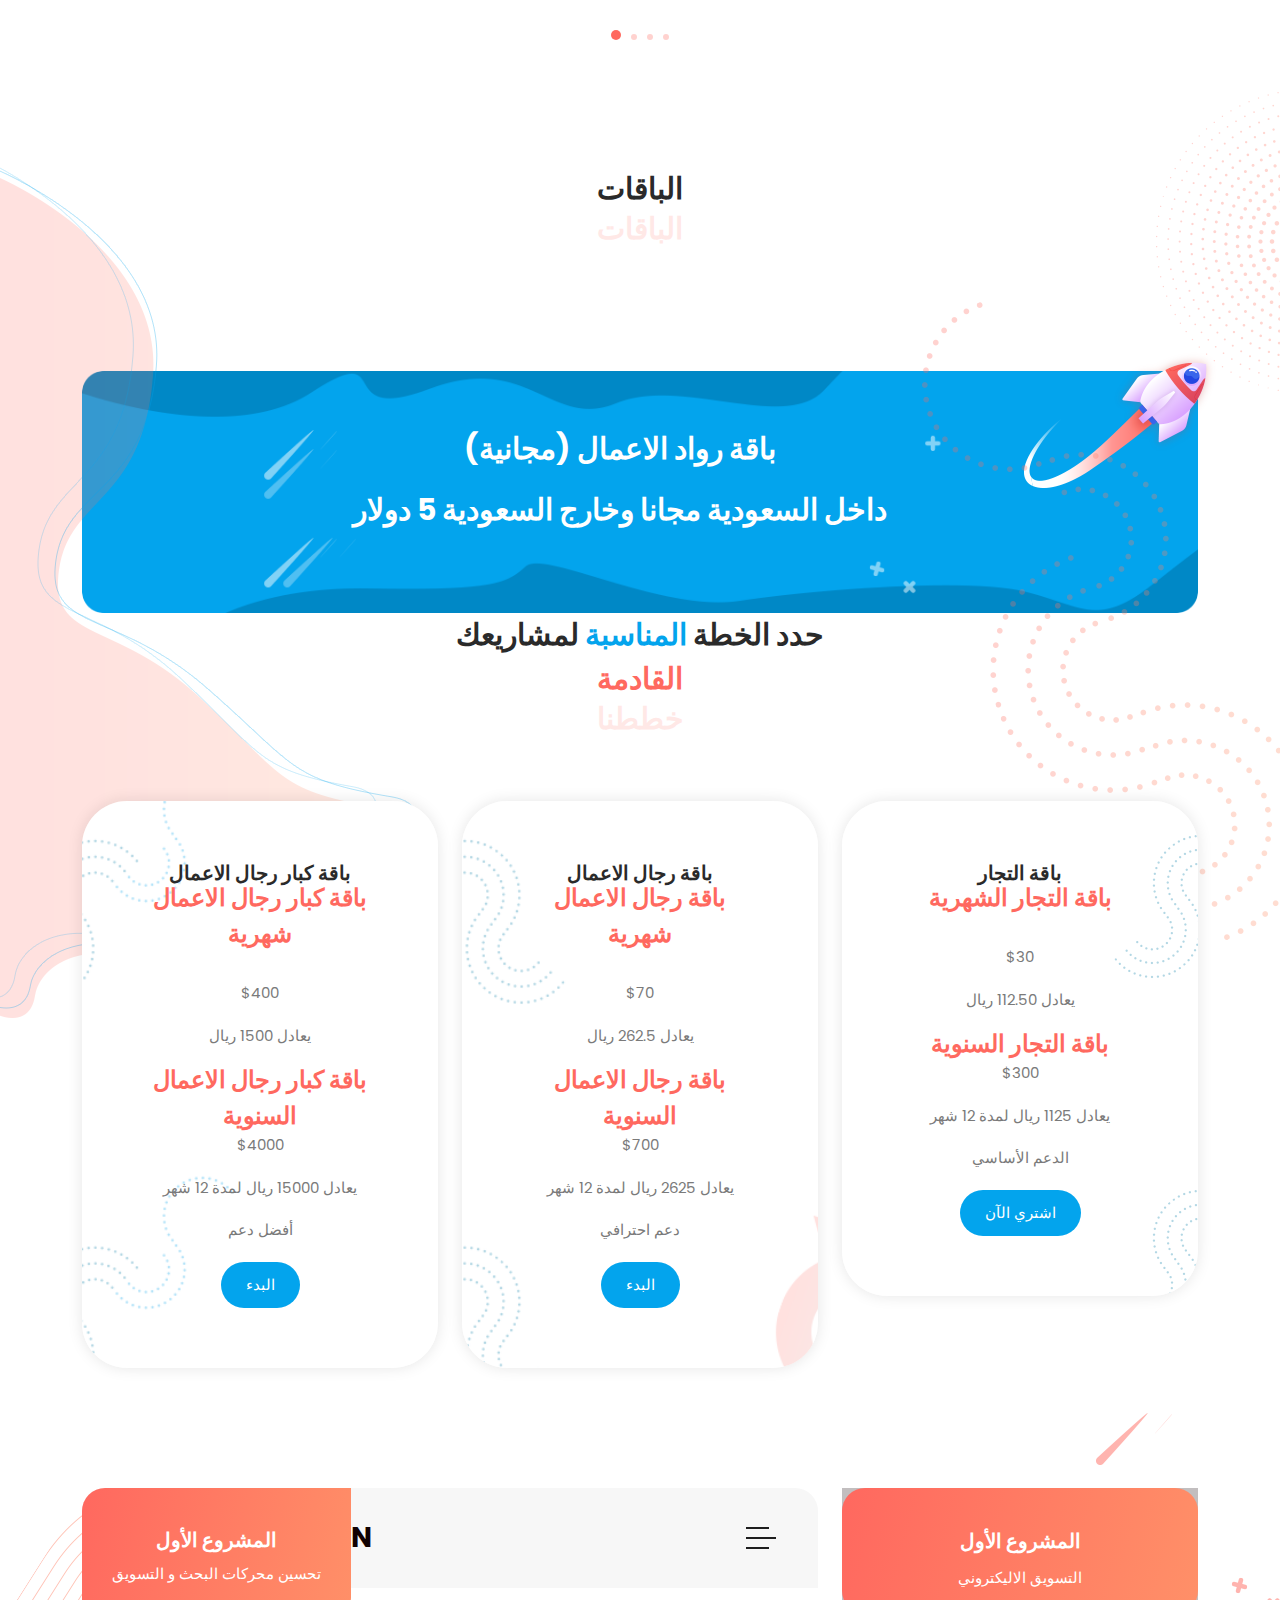
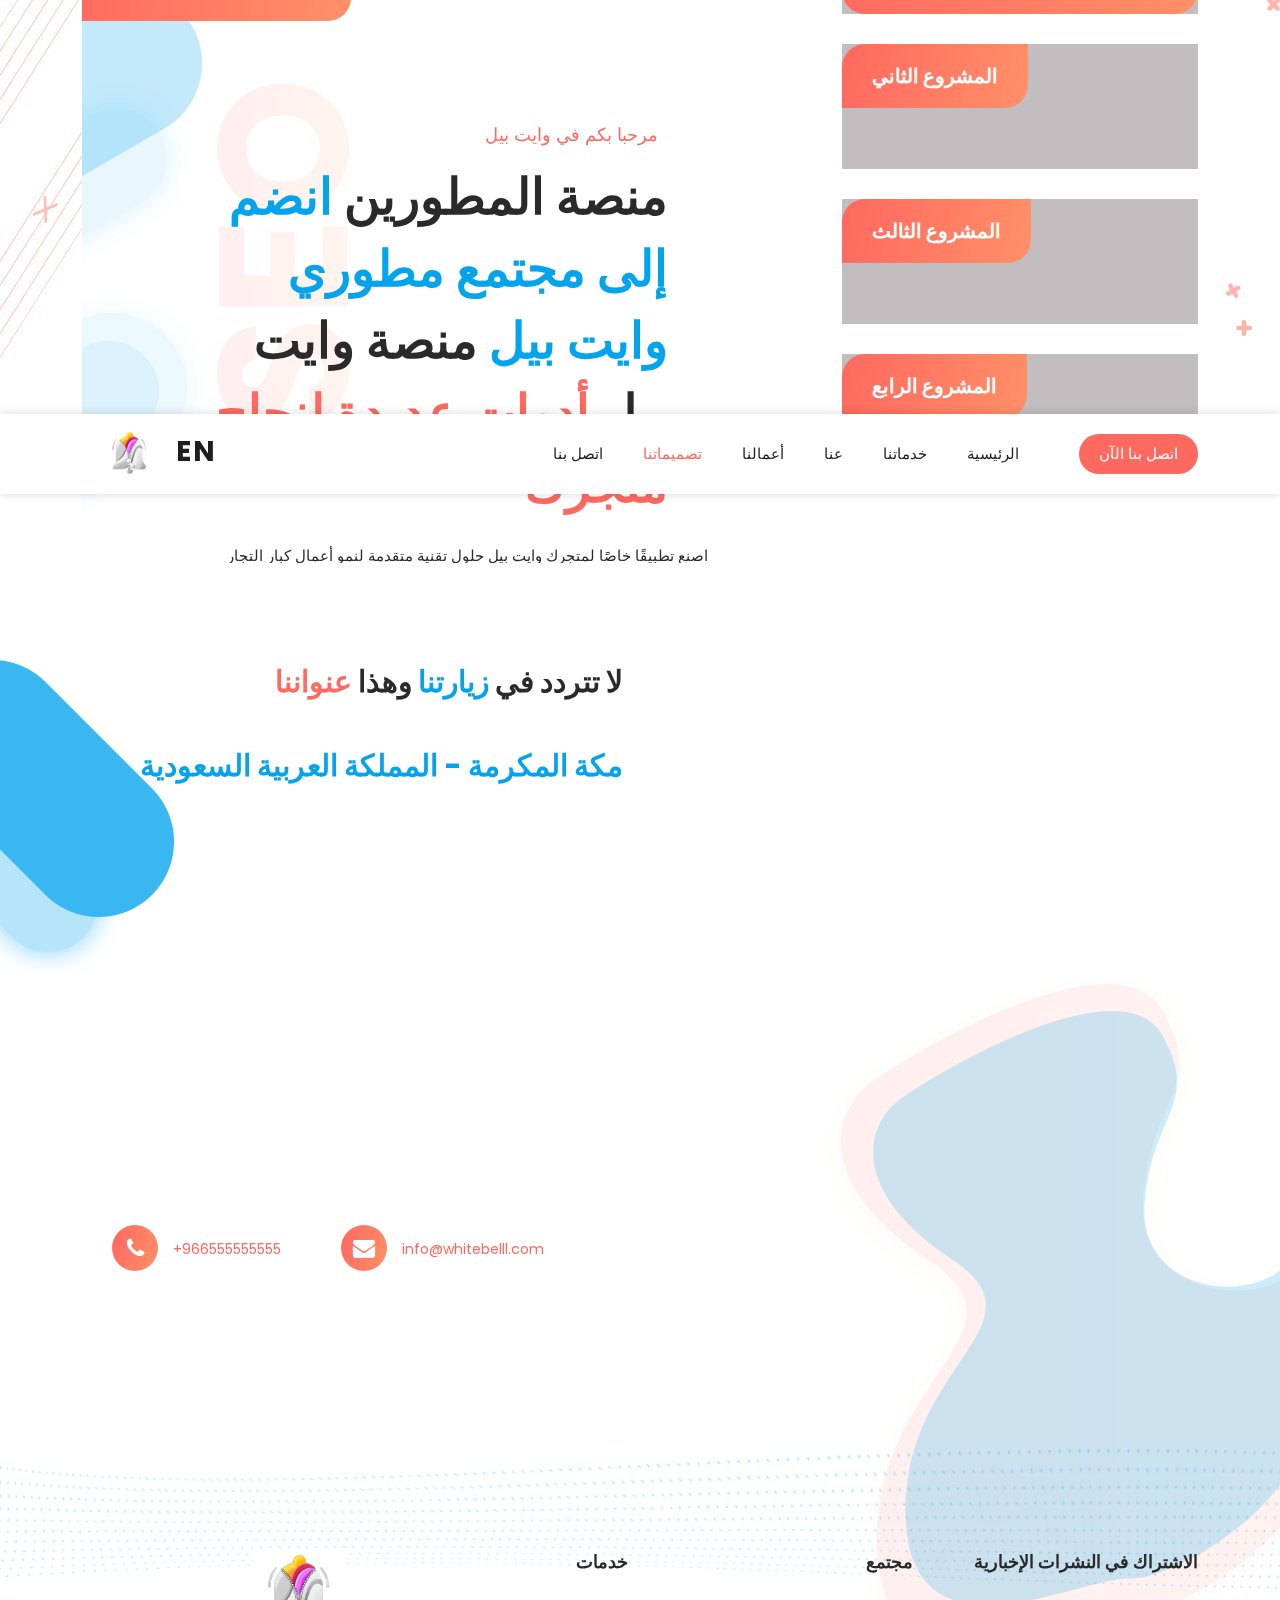
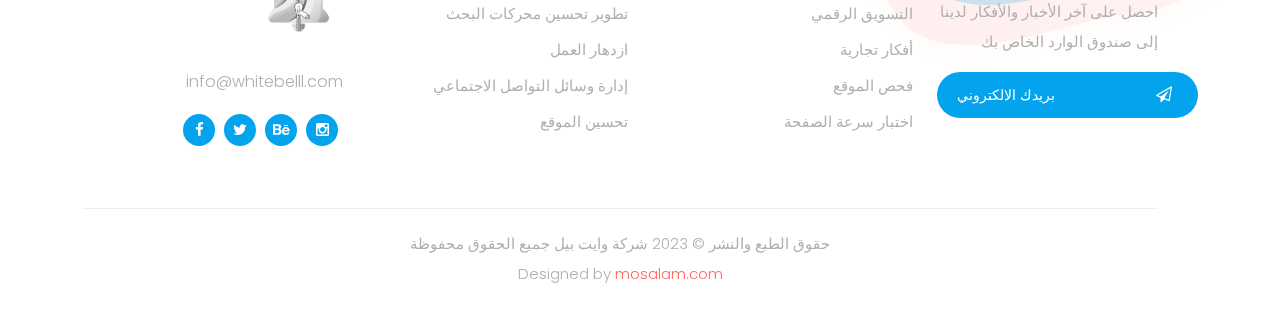
<file: __index.html>
<!DOCTYPE html>
<html lang="en">

  <head>

    <meta charset="UTF-8">
    <meta name="viewport" content="width=device-width, initial-scale=1, shrink-to-fit=no">
    <meta name="description" content="">
    <meta name="author" content="">
    <link rel="preconnect" href="https://fonts.gstatic.com">
    <link href="https://fonts.googleapis.com/css2?family=Poppins:wght@100;200;300;400;500;600;700;800;900&display=swap" rel="stylesheet">

    <title>وايت بيل</title>

    <!-- Bootstrap core CSS -->
    <link href="vendor/bootstrap/css/bootstrap.min.css" rel="stylesheet">

<link rel="shortcut icon" href="assets/images/logo1.svg" type="image/x-icon" />
    <!-- Additional CSS Files -->
    <link rel="stylesheet" href="assets/css/fontawesome.css">
    <link rel="stylesheet" href="assets/css/digital.css">
    <link rel="stylesheet" href="assets/css/animated.css">
    <link rel="stylesheet" href="assets/css/owl.css">
      <link rel="stylesheet" href="css/style.css">
      <!--

<!--



https://a3elank.com

-->
  </head>

<body>

  <!-- ***** Preloader Start ***** -->
  <div id="js-preloader" class="js-preloader">
    <div class="preloader-inner">
      <span class="dot"></span>
      <div class="dots">
        <span></span>
        <span></span>
        <span></span>
      </div>
    </div>
  </div>
  <!-- ***** Preloader End ***** -->

  <!-- ***** Header Area Start ***** -->
  <header class="header-area header-sticky wow slideInDown" data-wow-duration="0.75s" data-wow-delay="0s">
    <div class="container">
      <div class="row">
        <div class="col-12">
          <nav class="main-nav">
            <!-- ***** Logo Start ***** -->
            <a href="index.html" class="logo">
              <img src="assets/images/logo1.png">
            </a>
                 <a style="color: #110202" href="#" class="logo">En</a>
         
              
              
                  
            <!-- ***** Menu Start ***** -->
            <ul class="nav">
           <li class="scroll-to-section"><a href="#contact">اتصل بنا</a></li>
              
              <li class="scroll-to-section"><a href="#video">تصميماتنا</a></li> 
              <li class="scroll-to-section"><a href="#portfolio">أعمالنا</a></li>
             
                 <li class="scroll-to-section"><a href="#about">عنا</a></li>
               <li class="scroll-to-section"><a href="#services">خدماتنا</a></li>
                   <li class="scroll-to-section"><a href="#top" class="active">الرئيسية</a></li>
              <li class="scroll-to-section"><div class="main-red-button-hover"><a href="#contact">اتصل بنا الآن</a></div></li> 
            </ul>   
    
            <a class='menu-trigger'>
                <span>Menu</span>
            </a>
            <!-- ***** Menu End ***** -->
          </nav>
        </div>
      </div>
    </div>
  </header>
  <!-- ***** Header Area End ***** -->

  <div class="main-banner" id="top">
    <div class="container">
      <div class="row">
        <div class="col-lg-12">
          <div class="row">
            <div class="col-lg-6 align-self-center">
              <div class="owl-carousel owl-banner">
                <div class="item header-text">
                  <h6>مرحبا بكم في وايت بيل</h6>
                  <h2 >منصة المطورين <em>انضم إلى مجتمع مطوري وايت بيل</em> منصة وايت بيل <span>أدوات عديدة لنجاح متجرك</span></h2>
                  <p>اصنع تطبيقًا خاصًا لمتجرك

وايت بيل 
حلول تقنية متقدمة لنمو أعمال كبار التجار
</p>
                  <div class="down-buttons">
                    <div class="main-blue-button-hover">
                      <a href="#contact">راسلنا الآن</a>
                    </div>
                    <div class="call-button">
                      <a href="#"><i class="fa fa-phone"></i>+966555555555</a>
                    </div>
                  </div>
                </div>
                <div class="item header-text">
                  <h6>اكتشف خدماتنا</h6>
                  <h2>حلول تسويقية  <em>عديدة </em> متنوعة <span>تزيد مبيعاتك</span></h2>
                  <p>تقدم وايت بيل مجموعة واسعة من الخدمات التي تمكّنك من بناء وإدارة متجرك الإلكتروني بسهولة</p>
                  <div class="down-buttons">
                    <div class="main-blue-button-hover">
                      <a href="#services">خدماتنا</a>
                    </div>
                    <div class="call-button">
                      <a href="#"><i class="fa fa-phone"></i> +966555555555</a>
                    </div>
                  </div>
                </div>
                <div class="item header-text">
                  <h6>أعمالنا</h6>
                  <h2>شاهد <em>تصميماتنا</em> أعمال الجرافيك <span>مشاريعنا</span></h2>
                  <p>صناعة  <a rel="nofollow" href="#" target="_blank">النجاح</a> تبدأ مع وايت بيل</p>
                  <div class="down-buttons">
                    <div class="main-blue-button-hover">
                      <a href="#video">استمتع بالمشاهدة</a>
                    </div>
                    <div class="call-button">
                      <a href="#"><i class="fa fa-phone"></i> +966555555555</a>
                    </div>
                  </div>
                </div>
              </div>
            </div>
          </div>
        </div>
      </div>
    </div>
  </div>

  <div id="services" class="our-services section">
    <div class="services-right-dec">
      <img src="assets/images/services-right-dec.png" alt="">
    </div>
    <div class="container">
      <div class="services-left-dec">
        <img src="assets/images/services-left-dec.png" alt="">
      </div>
      <div class="row">
        <div class="col-lg-6 offset-lg-3">
          <div class="section-heading">
            <h2>نحن نقدم  <em>أفضل</em> خدمة <span>باستخدام أدواتنا</span></h2>
            <span>خدماتنا</span>
          </div>
        </div>
      </div>  
      <div class="row">
        <div class="col-lg-12">
          <div class="owl-carousel owl-services">
            <div class="item">
              <h4>تعرف على المزيد حول إرشاداتنا</h4>
              <div class="icon"><img src="assets/images/service-icon-01.png" alt=""></div>
              <p>لا تترددفي التواصل معنا والاستفسار عن كل شى على مدار الساعة</p>
            </div>
            <div class="item">
              <h4>
تطوير أفضل استراتيجية للأعمال</h4>
              <div class="icon"><img src="assets/images/service-icon-02.png" alt=""></div>
              <p>عرف على المزيد حول الموضوع بالتفصيل</p>
            </div>
            <div class="item">
              <h4>تصميم وتطوير واجهة المستخدم</h4>
              <div class="icon"><img src="assets/images/service-icon-03.png" alt=""></div>
              <p>عرف على المزيد حول الموضوع بالتفصيل</p>
            </div>
            <div class="item">
              <h4>اكتشف نصائحنا لتحسين محركات البحث</h4>
              <div class="icon"><img src="assets/images/service-icon-04.png" alt=""></div>
              <p>لا تتردد في التواصل معنا والاستفسار</p>
            </div>
            <div class="item">
              <h4>تحسين مواقع الويب الخاصة بك </h4>
              <div class="icon"><img src="assets/images/service-icon-01.png" alt=""></div>
              <p>تعرف على المزيد حول الموضوع بالتفصيل</p>
            </div>
            <div class="item">
              <h4>انظر الاستراتيجية في السوق</h4>
              <div class="icon"><img src="assets/images/service-icon-02.png" alt=""></div>
              <p>تعرف على المزيد حول الموضوع بالتفصيل</p>
            </div>
            <div class="item">
              <h4>أفضل أفكار المحتوى لصفحاتك</h4>
              <div class="icon"><img src="assets/images/service-icon-03.png" alt=""></div>
              <p>لا تتردد في التواصل معنا والاستفسار</p>
            </div>
            <div class="item">
              <h4>تحسين السرعة لصفحات الويب الخاصة بك</h4>
              <div class="icon"><img src="assets/images/service-icon-04.png" alt=""></div>
              <p>تعرف على المزيد حول الموضوع بالتفصيل</p>
            </div>
            <div class="item">
              <h4>إمكانية الوصول للعرض المحمول</h4>
              <div class="icon"><img src="assets/images/service-icon-01.png" alt=""></div>
              <p>تعرف على المزيد حول الموضوع بالتفصيل</p>
            </div>
            <div class="item">
              <h4>أفكار المحتوى لمشروعك القادم</h4>
              <div class="icon"><img src="assets/images/service-icon-02.png" alt=""></div>
              <p>لا تتردد في التواصل معنا والاستفسار</p>
            </div>
            <div class="item">
              <h4>تصميم    وتطوير  شامل</h4>
              <div class="icon"><img src="assets/images/service-icon-03.png" alt=""></div>
              <p>تعرف على المزيد حول الموضوع بالتفصيل</p>
            </div>
            <div class="item">
              <h4>اكتشف اتجاه التسويق الرقمي</h4>
              <div class="icon"><img src="assets/images/service-icon-04.png" alt=""></div>
              <p>تعرف على المزيد حول الموضوع بالتفصيل</p>
            </div>
          </div>
        </div>
      </div>
    </div>
  </div>

  <div id="about" class="about-us section">
    <div class="container">
      <div class="row">
        <div class="col-lg-6 align-self-center">
          <div class="left-image">
            <img src="assets/images/about-left-image%20copy.png" alt="Two Girls working together">
          </div>
        </div>
        <div class="col-lg-6">
          <div class="section-heading">
            <h2>تنمية موقع الويب الخاص بك  لدينا <em>مع أدوات تحسين محركات البحث</em>  <span>وإدارة</span> مشاريعك</h2>
           <p>نجعل مشروعك مميزا في محركات البحث بين منافسيك</p>
            <div class="row">
              <div class="col-lg-4">
                <div class="fact-item">
                  <div class="count-area-content">
                    <div class="icon">
                      <img src="assets/images/service-icon-01.png" alt="">
                    </div>
                    <div class="count-digit">٣٢٠
   
</div>
                    <div class="count-title">مشاريع تحسين محركات البحث</div>
                    <p>معنا أنت في النتائج الأولى لمحركات البحث</p>
                  </div>
                </div>
              </div>
              <div class="col-lg-4">
                <div class="fact-item">
                  <div class="count-area-content">
                    <div class="icon">
                      <img src="assets/images/service-icon-02.png" alt="">
                    </div>
                    <div class="count-digit">٦٤٠</div>
                    <div class="count-title">المواقع الإلكترونية</div>
                    <p>لنا بصمة مميزة في العالم الاليكتروني</p>
                  </div>
                </div>
              </div>
              <div class="col-lg-4">
                <div class="fact-item">
                  <div class="count-area-content">
                    <div class="icon">
                      <img src="assets/images/service-icon-03.png" alt="">
                    </div>
                    <div class="count-digit">١٢٠   </div>
                    <div class="count-title">عملاء راضون</div>
                 <p>أراء عملائنا هي شهادة نجاحنا</p>
                  </div>
                </div>
              </div>
            </div>
          </div>
        </div>
      </div>
    </div>
  </div>

  <div id="portfolio" class="our-portfolio section">
    <div class="portfolio-left-dec">
      <img src="assets/images/portfolio-left-dec.png" alt="">
    </div>
    <div class="container">
      <div class="row">
        <div class="col-lg-6 offset-lg-3">
          <div class="section-heading">
            <h2>مشاريعنا <em>الأخيرة </em>  ودراسات <span>الحالة للعملاء</span></h2>
            <span>مشاريعنا</span>
          </div>
        </div>
      </div>
    </div>
    <div class="container-fluid">
      <div class="row">
        <div class="col-lg-12">
          <div class="owl-carousel owl-portfolio">
            <div class="item">
              <div class="thumb">
                <img src="assets/images/portfolio-01.jpg" alt="">
                <div class="hover-effect">
                  <div class="inner-content">
                    <a rel="sponsored" href="#" target="_parent"><h4>المشروع الأول</h4></a>
                    <span>قائمة  التطبيقات</span>
                  </div>
                </div>
              </div>
            </div>
            <div class="item">
              <div class="thumb">
                <img src="assets/images/portfolio-02.jpg" alt="">
                <div class="hover-effect">
                  <div class="inner-content">
                    <a href="#"><h4>المشروع الثاني</h4></a>
                    <span>تحسين محركات البحث و التسويق</span>
                  </div>
                </div>
              </div>
            </div>
            <div class="item">
              <div class="thumb">
                <img src="assets/images/portfolio-03.jpg" alt="">
                <div class="hover-effect">
                  <div class="inner-content">
                    <a rel="sponsored" href="https://templatemo.com/tm-562-space-dynamic" target="_parent"><h4>المشروع الثالث</h4></a>
                    <span>تحسين محركات البحث الديناميكية</span>
                  </div>
                </div>
              </div>
            </div>
            <div class="item">
              <div class="thumb">
                <img src="assets/images/portfolio-04.jpg" alt="">
                <div class="hover-effect">
                  <div class="inner-content">
                    <a href="#"><h4>المشروع الرابع</h4></a>
                    <span>تسويق الموقع</span>
                  </div>
                </div>
              </div>
            </div>
            <div class="item">
              <div class="thumb">
                <img src="assets/images/portfolio-01.jpg" alt="">
                <div class="hover-effect">
                  <div class="inner-content">
                    <a href="#"><h4>المشروع الخامس</h4></a>
                    <span>الأصول الرقمية</span>
                  </div>
                </div>
              </div>
            </div>
            <div class="item">
              <div class="thumb">
                <img src="assets/images/portfolio-02.jpg" alt="">
                <div class="hover-effect">
                  <div class="inner-content">
                    <a href="#"><h4>المشروع السادس</h4></a>
                    <span>تحسين محركات البحث  والتسويق</span>
                  </div>
                </div>
              </div>
            </div>
            <div class="item">
              <div class="thumb">
                <img src="assets/images/portfolio-03.jpg" alt="">
                <div class="hover-effect">
                  <div class="inner-content">
                    <a href="#"><h4>المشروع السابع</h4></a>
                    <span>تحسين محركات البحث  والتسويق</span>
                  </div>
                </div>
              </div>
            </div>
            <div class="item">
              <div class="thumb">
                <img src="assets/images/portfolio-04.jpg" alt="">
                <div class="hover-effect">
                  <div class="inner-content">
                    <a href="#"><h4>المشروع الثامن</h4></a>
                    <span>تحسين محركات البحث  والتسويق</span>
                  </div>
                </div>
              </div>
            </div>
            <div class="item">
              <div class="thumb">
                <img src="assets/images/portfolio-01.jpg" alt="">
                <div class="hover-effect">
                  <div class="inner-content">
                    <a href="#"><h4>المشروع التاسع</h4></a>
                    <span>تحسين محركات البحث  والتسويق</span>
                  </div>
                </div>
              </div>
            </div>
            <div class="item">
              <div class="thumb">
                <img src="assets/images/portfolio-02.jpg" alt="">
                <div class="hover-effect">
                  <div class="inner-content">
                    <a href="#"><h4>المشروع العاشر</h4></a>
                    <span>تحسين محركات البحث  والتسويق</span>
                  </div>
                </div>
              </div>
            </div>
            <div class="item">
              <div class="thumb">
                <img src="assets/images/portfolio-03.jpg" alt="">
                <div class="hover-effect">
                  <div class="inner-content">
                    <a href="#"><h4>المشروع الحادي عشر</h4></a>
                    <span>تحسين محركات البحث  والتسويق</span>
                  </div>
                </div>
              </div>
            </div>
            <div class="item">
              <div class="thumb">
                <img src="assets/images/portfolio-04.jpg" alt="">
                <div class="hover-effect">
                  <div class="inner-content">
                    <a href="#"><h4>المشروع الثاني عشر</h4></a>
                    <span>تحسين محركات البحث  والتسويق</span>
                  </div>
                </div>
              </div>
            </div>
          </div>
        </div>
      </div>
    </div>
  </div>

  <div id="pricing" class="pricing-tables">
    <div class="tables-left-dec">
      <img src="assets/images/tables-left-dec.png" alt="">
    </div>
    <div class="tables-right-dec">
      <img src="assets/images/tables-right-dec.png" alt="">
    </div>
        <div class="col-lg-6 offset-lg-3">
          <div class="section-heading">
            <h2>الباقات</h2>
            <span>الباقات</span>
          </div>

        </div>
       <div id="subscribe" class="subscribe">
    <div class="container">
      <div class="row">
        <div class="col-lg-12">
          <div class="inner-content">
            <div class="row">
              <div class="col-lg-10 offset-lg-1">
                <h2>باقة رواد الاعمال (مجانية)</h2>
                  <h2>داخل السعودية مجانا وخارج السعودية 5 دولار</h2>
            <!--    <form id="subscribe" action="" method="get">
                  <input type="text" name="website" id="website" placeholder="Your Website URL" required="">
                  <input type="text" name="email" id="email" pattern="[^ @]*@[^ @]*" placeholder="Your Email" required="">
                  <button type="submit" id="form-submit" class="main-button ">Subscribe</button>
                </form>-->
              </div>
            </div>
          </div>
        </div>
      </div>
    </div>
  </div>
    <div class="container">
      <div class="row">
        <div class="col-lg-6 offset-lg-3">
          <div class="section-heading">
            <h2>حدد الخطة <em>المناسبة</em> لمشاريعك <span>القادمة</span></h2>
            <span>خططنا</span>
          </div>

        </div>
          
      </div>

      <div class="row">

        <div class="col-lg-4">
          <div class="item first-item">
            <h4>باقة كبار رجال الاعمال</h4>
              <span>باقة كبار رجال الاعمال شهرية</span>
            <ul>
              <li>$400</li>
                <li>يعادل 1500 ريال </li>
                <span>باقة كبار رجال الاعمال السنوية</span>
                 <li>$4000</li>
              <li>يعادل 15000  ريال لمدة 12 شهر </li>
              <li>أفضل دعم</li>
            </ul>
            <div class="main-blue-button-hover">
              <a href="#">البدء</a>
            </div>
          </div>
        </div>
        <div class="col-lg-4">
          <div class="item second-item">
            <h4>باقة رجال الاعمال</h4>
            
            <span>باقة رجال الاعمال شهرية</span>
            <ul>
              <li>$70</li>
              <li>يعادل 262.5 ريال</li>
                <span>باقة رجال الاعمال السنوية</span>
                 <li>$700</li>
              <li>يعادل 2625 ريال لمدة 12 شهر </li>
              <li>دعم احترافي</li>
            </ul>
            <div class="main-blue-button-hover">
              <a href="#">البدء</a>
            </div>
          </div>
        </div>
        <div class="col-lg-4">
          <div class="item third-item">
            <h4>باقة التجار</h4>
           <span>باقة التجار الشهرية</span>
            <ul>
              <li>$30</li>
                <li>يعادل 112.50 ريال</li>
                <span>باقة التجار السنوية</span>
          
              <li>$300</li>
                 <li>يعادل 1125 ريال لمدة 12 شهر</li>
              <li>الدعم الأساسي</li>
            </ul>
            <div class="main-blue-button-hover">
              <a href="#">اشتري الآن</a>
            </div>
          </div>
        </div>
      </div>
    </div>
  </div>

 

  <div id="video" class="our-videos section">
    <div class="videos-left-dec">
      <img src="assets/images/videos-left-dec.png" alt="">
    </div>
    <div class="videos-right-dec">
      <img src="assets/images/videos-right-dec.png" alt="">
    </div>
    <div class="container">
      <div class="row">
        <div class="col-lg-12">
          <div class="naccs">
            <div class="grid">
              <div class="row">
                <div class="col-lg-8">
                  <ul class="nacc">
                    <li class="active">
                      <div>
                         
                        <div class="thumb">
                          <iframe width="100%" height="auto" 
                                  src="#"
                                  title="YouTube video player" frameborder="0" allow="accelerometer; autoplay; clipboard-write; encrypted-media; gyroscope; picture-in-picture" allowfullscreen></iframe>
                          <div class="overlay-effect">
                            <a href="#"><h4>المشروع الأول</h4></a>
                            <span>تحسين محركات البحث و التسويق</span>
                          </div>
                        </div>
                      </div>
                    </li>
                    <li>
                      <div>
                         
                        <div class="thumb">
                          <iframe width="100%" height="auto"
                                  src="http://a3elank.com/wp-content/uploads/2021/11/%D9%85%D8%B9%D9%85%D9%84.mp4?_=1"
                                  title="YouTube video player" frameborder="0" allow="accelerometer; autoplay; clipboard-write; encrypted-media; gyroscope; picture-in-picture" allowfullscreen></iframe>
                          <div class="overlay-effect">
                            <a href="#"><h4>المشروع الثاني</h4></a>
                            <span>الإعلان و التسويق</span>
                          </div>
                        </div>
                      </div>
                    </li>
                    <li>
                      <div>
                        <div class="thumb">
                          <iframe width="100%" height="auto" 
                                  
                                    src="https://www.youtube.com/embed/LKTcfWWtIZw?si=nQPnD_Hn1yvCY6R6"
                                  title="YouTube video player" frameborder="0" allow="accelerometer; autoplay; clipboard-write; encrypted-media; gyroscope; picture-in-picture" allowfullscreen></iframe>
                          <div class="overlay-effect">
                            <a href="#"><h4>المشروع الثالث</h4></a>
                            <span>التسويق الرقمي</span>
                          </div>
                        </div>
                      </div>
                    </li>
                    <li>
                      <div>
                        <div class="thumb">
                          <iframe width="100%" height="auto" src="#" title="YouTube video player" frameborder="0" allow="accelerometer; autoplay; clipboard-write; encrypted-media; gyroscope; picture-in-picture" allowfullscreen></iframe>
                          <div class="overlay-effect">
                            <a href="#">  <h4>المشروع الرابع</h4></a>
                            <span>تحسين محركات البحث و الدعاية</span>

                          </div>
                        </div>
                      </div>
                    </li>
                  </ul>
                </div>
                <div class="col-lg-4">
                  <div class="menu">
                    <div class="active">
                      <div class="thumb">
                        <img src="assets/images/video-thumb-01.png" alt="">
                        <div class="inner-content">
                          <h4>المشروع الأول</h4>
                          <span>التسويق الاليكتروني</span>
                        </div>
                      </div>
                    </div>
                    <div>
                      <div class="thumb">
                        <img src="assets/images/video-thumb-02.png" alt="">
                        <div class="inner-content">
                          <h4>المشروع الثاني</h4>
                          <span>الدعاية والاعلان</span>
                        </div>
                      </div>
                    </div>
                    <div>
                      <div class="thumb">
                        <img src="assets/images/video-thumb-03.png" alt="Marketing">
                        <div class="inner-content">
                          <h4>المشروع الثالث</h4>
                          <span>بناء المواقع</span>
                        </div>
                      </div>
                    </div>
                    <div>
                      <div class="thumb">
                        <img src="assets/images/video-thumb-04.png" alt="SEO Work">
                        <div class="inner-content">
                          <h4>المشروع الرابع</h4>
                    <span>تحسين محركات البحث و الدعاية</span>
                        </div>
                      </div>
                    </div>
                  </div>
                </div>             
              </div>
            </div>
          </div>
        </div>
      </div>
    </div>
  </div>

  <div id="contact" class="contact-us section">
  <div class="container">
      <div class="row">
        <div class="col-lg-7">
          <div class="section-heading">
            
                <h2>لا تتردد في<em> زيارتنا</em> وهذا <span>عنواننا</span></h2>
              <h2><em> مكة المكرمة - المملكة العربية السعودية</em>  </h2>
            <div id="map">
              <iframe src="https://lh5.googleusercontent.com/p/AF1QipMWrmGKA2eXfQ_GIZYv5WoGwcIn2LBrP6b6HH5y=w408-h306-k-no" width="100%" height="360px" frameborder="0" style="border:0" allowfullscreen=""></iframe>
            </div>
            <div class="info">
                  
              <span><i class="fa fa-phone"></i> <a href="#">+966555555555</a></span>
              <span><i class="fa fa-envelope"></i> <a href="#">info@whitebelll.com</a></span>
            </div>
          </div>
        </div>
   <!--  <div class="col-lg-5 align-self-center">
          <form id="contact" action="" method="get">
            <div class="row">
              <div class="col-lg-12">
                <fieldset>
                  <input type="name" name="name" id="name" placeholder="الاسم" autocomplete="on" required>
                </fieldset>
              </div>
              <div class="col-lg-12">
                <fieldset>
                  <input type="surname" name="surname" id="surname" placeholder="اسم العائلة" autocomplete="on" required>
                </fieldset>
              </div>
              <div class="col-lg-12">
                <fieldset>
                  <input type="text" name="email" id="email" pattern="[^ @]*@[^ @]*" placeholder="بريدك الالكتروني" required="">
                </fieldset>
              </div>
              <div class="col-lg-12">
                <fieldset>
                  <input type="text" name="website" id="website" placeholder="عنوان موقعكا  " required="">
                </fieldset>
              </div>
              <div class="col-lg-12">
                <fieldset>
                  <button type="submit" id="form-submit" class="main-button">ارسال </button>
                </fieldset>
              </div>
            </div>
          </form>
        </div>-->
      </div>
    </div>
    <div class="contact-dec">
      <img src="assets/images/contact-dec.png" alt="">
    </div>
    <div class="contact-left-dec">
      <img src="assets/images/contact-left-dec.png" alt="">
    </div>
  </div>

  <div class="footer-dec">
    <img src="assets/images/footer-dec.png" alt="">
  </div>

  <footer>
    <div class="container">
      <div class="row">
        <div class="col-lg-3">
          <div class="about footer-item">
            <div class="logo">
              <a href="#"><img src="assets/images/logo1.svg" alt="وايت بيل"></a>
            </div>
            <a href="mailto:info@whitebelll.com">info@whitebelll.com</a>
            <ul>
              <li><a href="#"><i class="fa fa-facebook"></i></a></li>
              <li><a href="#"><i class="fa fa-twitter"></i></a></li>
              <li><a href="#"><i class="fa fa-behance"></i></a></li>
              <li><a href="#"><i class="fa fa-instagram"></i></a></li>
            </ul>
          </div>
        </div>
        <div class="col-lg-3">
          <div class="services footer-item">
            <h4>خدمات</h4>
            <ul>
              <li><a href="#">تطوير تحسين محركات البحث</a></li>
              <li><a href="#">ازدهار العمل</a></li>
              <li><a href="#">   إدارة وسائل التواصل الاجتماعي</a></li>
              <li><a href="#">تحسين الموقع</a></li>
            </ul>
          </div>
        </div>
        <div class="col-lg-3">
          <div class="community footer-item">
            <h4>مجتمع</h4>
            <ul>
              <li><a href="#">التسويق الرقمي</a></li>
              <li><a href="#">أفكار تجارية</a></li>
              <li><a href="#">فحص الموقع</a></li>
              <li><a href="#">اختبار سرعة الصفحة</a></li>
            </ul>
          </div>
        </div>
        <div class="col-lg-3">
          <div class="subscribe-newsletters footer-item">
            <h4>الاشتراك في النشرات الإخبارية</h4>
            <p>احصل على آخر الأخبار والأفكار لدينا إلى صندوق الوارد الخاص بك</p>
            <form action="#" method="get">
              <input type="text" name="email" id="email" pattern="[^ @]*@[^ @]*" placeholder="بريدك الالكتروني" required="">
              <button type="submit" id="form-submit" class="main-button "><i class="fa fa-paper-plane-o"></i></button>
            </form>
          </div>
        </div>
        <div class="col-lg-12">
          <div class="copyright">
            <p>حقوق الطبع والنشر © 2023 شركة وايت بيل  جميع الحقوق محفوظة
            <br>
            Designed by <a rel="nofollow" href="#">mosalam.com</a></p>
          </div>
        </div>
      </div>
    </div>
  </footer>


  <!-- Scripts -->
  <script src="vendor/jquery/jquery.min.js"></script>
  <script src="vendor/bootstrap/js/bootstrap.bundle.min.js"></script>
  <script src="assets/js/owl-carousel.js"></script>
  <script src="assets/js/animation.js"></script>
  <script src="assets/js/imagesloaded.js"></script>
  <script src="assets/js/custom.js"></script>

  <script>
  // Acc
    $(document).on("click", ".naccs .menu div", function() {
      var numberIndex = $(this).index();

      if (!$(this).is("active")) {
          $(".naccs .menu div").removeClass("active");
          $(".naccs ul li").removeClass("active");

          $(this).addClass("active");
          $(".naccs ul").find("li:eq(" + numberIndex + ")").addClass("active");

          var listItemHeight = $(".naccs ul")
            .find("li:eq(" + numberIndex + ")")
            .innerHeight();
          $(".naccs ul").height(listItemHeight + "px");
        }
    });
  </script>
</body>
</html>
</file>
<file: css/style.css>
/*

ar

https://a3elank.com/
*/
  
h2{text-align: right;
margin-right: 40px;
}
h6{text-align: right;
    margin-right: 50px;
}
p{text-align: right;
    margin-right: 40px;
}
.pricing-tables .item span {
    font-size:24px;
    color: #ff695f;
    font-weight: 700;
    display: block;
    margin-top: -5px;
}
form#contact input {
    text-align: right;
}
.col-lg-3{
    text-align: right;
}
.contact-us .info span a {
    color: #ff685f;
    font-size: 14px;
    font-weight: 400;
    line-height: 48px;
    text-transform: none;
}
</file>
<file: assets/css/digital.css>
/*


https://a3elank.com/


------------------------------------------------
Table of contents
------------------------------------------------
01. font & reset css
02. reset
03. global styles
04. header
05. banner
06. features
07. testimonials
08. contact
09. footer
10. preloader
11. search
12. portfolio

--------------------------------------------- */
/* 
---------------------------------------------
font & reset css
--------------------------------------------- 
*/
@import url('https://fonts.googleapis.com/css2?family=Poppins:wght@100;200;300;400;500;600;700;800;900&display=swap');
/* 
---------------------------------------------
reset
--------------------------------------------- 
*/
html, body, div, span, applet, object, iframe, h1, h2, h3, h4, h5, h6, p, blockquote, div
pre, a, abbr, acronym, address, big, cite, code, del, dfn, em, font, img, ins, kbd, q,
s, samp, small, strike, strong, sub, sup, tt, var, b, u, i, center, dl, dt, dd, ol, ul, li,
figure, header, nav, section, article, aside, footer, figcaption {
  margin: 0;
  padding: 0;
  border: 0;
  outline: 0;
}

/* clear fix */
.grid:after {
  content: '';
  display: block;
  clear: both;
}

/* ---- .grid-item ---- */

.grid-sizer,
.grid-item {
  width: 50%;
}

.grid-item {
  float: left;
}

.grid-item img {
  display: block;
  max-width: 100%;
}

.clearfix:after {
  content: ".";
  display: block;
  clear: both;
  visibility: hidden;
  line-height: 0;
  height: 0;
}

.clearfix {
  display: inline-block;
}

html[xmlns] .clearfix {
  display: block;
}

* html .clearfix {
  height: 1%;
}

ul, li {
  padding: 0;
  margin: 0;
  list-style: none;
}

header, nav, section, article, aside, footer, hgroup {
  display: block;
}

* {
  box-sizing: border-box;
}

html, body {
  font-family: 'Poppins', sans-serif;
  font-weight: 400;
  background-color: #fff;
  -ms-text-size-adjust: 100%;
  -webkit-font-smoothing: antialiased;
  -moz-osx-font-smoothing: grayscale;
}

a {
  text-decoration: none !important;
}

h1, h2, h3, h4, h5, h6 {
  margin-top: 0px;
  margin-bottom: 0px;
}

ul {
  margin-bottom: 0px;
}

p {
  font-size: 15px;
  line-height: 30px;
  color: #2a2a2a;
}

img {
  width: 100%;
  overflow: hidden;
}

/* 
---------------------------------------------
global styles
--------------------------------------------- 
*/
html,
body {
  background: #fff;
  font-family: 'Poppins', sans-serif;
}

::selection {
  background: #03a4ed;
  color: #fff;
}

::-moz-selection {
  background: #03a4ed;
  color: #fff;
}

@media (max-width: 991px) {
  html, body {
    overflow-x: hidden;
  }
  .mobile-top-fix {
    margin-top: 30px;
    margin-bottom: 0px;
  }
  .mobile-bottom-fix {
    margin-bottom: 30px;
  }
  .mobile-bottom-fix-big {
    margin-bottom: 60px;
  }
}

.page-section {
  margin-top: 120px;
}

.section-heading h2 {
  font-size: 30px;
  text-transform: capitalize;
  color: #2a2a2a;
  font-weight: 700;
  letter-spacing: 0.25px;
  position: relative;
  z-index: 2;
  line-height: 44px;
  margin-bottom: -5px;
}

.section-heading h2 em {
  font-style: normal;
  color: #03a4ed;
}

.section-heading h2 span {
  color: #ff695f;
  font-weight: 700;
  opacity: 1;
  text-transform: capitalize;
}

.section-heading span {
  font-size: 30px;
  text-transform: uppercase;
  font-weight: 700;
  color: #ff695f;
  opacity: 0.15;
}

.main-blue-button a {
  display: inline-block;
  background-color: #03a4ed;
  font-size: 15px;
  font-weight: 400;
  color: #fff;
  text-transform: capitalize;
  padding: 12px 25px;
  border-radius: 23px;
  letter-spacing: 0.25px;
}

.main-blue-button-hover a {
  display: inline-block;
  background-color: #03a4ed;
  font-size: 15px;
  font-weight: 400;
  color: #fff;
  text-transform: capitalize;
  padding: 12px 25px;
  border-radius: 23px;
  letter-spacing: 0.25px;
  transition: all .3s;
}

.main-blue-button-hover a:hover {
  background-color: #ff695f;
}

.main-red-button a {
  display: inline-block;
  background-color: #ff695f;
  font-size: 15px;
  font-weight: 400;
  color: #fff;
  text-transform: capitalize;
  padding: 12px 25px;
  border-radius: 23px;
  letter-spacing: 0.25px;
}

.main-red-button-hover a {
  display: inline-block;
  background-color: #ff695f;
  font-size: 15px;
  font-weight: 400;
  color: #fff;
  text-transform: capitalize;
  padding: 12px 25px;
  border-radius: 23px;
  letter-spacing: 0.25px;
  transition: all .3s;
}

.main-red-button-hover a:hover {
  background-color: #03a4ed;
}

.main-white-button a {
  display: inline-block;
  background-color: #fff;
  font-size: 15px;
  font-weight: 400;
  color: #ff695f;
  text-transform: capitalize;
  padding: 12px 25px;
  border-radius: 23px;
  letter-spacing: 0.25px;
}

/* 
---------------------------------------------
header
--------------------------------------------- 
*/

.background-header {
  background-color: #fff!important;
  height: 80px!important;
  position: fixed!important;
  top: 0px;
  left: 0px;
  right: 0px;
  box-shadow: 0px 0px 10px rgba(0,0,0,0.15)!important;
}

.background-header .logo,
.background-header .main-nav .nav li a {
  color: #1e1e1e!important;
}

.background-header .main-nav .nav li:hover a {
  color: #ff685f!important;
}

.background-header .nav li a.active {
  color: #ff685f!important;
}

.header-area {
  background-color: #fafafa;
  position: absolute;
  top: 0px;
  left: 0px;
  right: 0px;
  z-index: 100;
  height: 100px;
  -webkit-transition: all .5s ease 0s;
  -moz-transition: all .5s ease 0s;
  -o-transition: all .5s ease 0s;
  transition: all .5s ease 0s;
}

.header-area .main-nav {
  min-height: 80px;
  background: transparent;
}

.header-area .main-nav .logo {
  line-height: 100px;
  color: #fff;
  font-size: 28px;
  font-weight: 700;
  text-transform: uppercase;
  letter-spacing: 2px;
  float: left;
  -webkit-transition: all 0.3s ease 0s;
  -moz-transition: all 0.3s ease 0s;
  -o-transition: all 0.3s ease 0s;
  transition: all 0.3s ease 0s;
}

.background-header .main-nav .logo {
  line-height: 75px;
}

.background-header .main-nav .nav {
  margin-top: 20px !important;
}

.header-area .main-nav .nav {
  float: right;
  margin-top: 30px;
  margin-right: 0px;
  background-color: transparent;
  -webkit-transition: all 0.3s ease 0s;
  -moz-transition: all 0.3s ease 0s;
  -o-transition: all 0.3s ease 0s;
  transition: all 0.3s ease 0s;
  position: relative;
  z-index: 999;
}

.header-area .main-nav .nav li {
  padding-left: 20px;
  padding-right: 20px;
}

.header-area .main-nav .nav li:last-child {
  padding-right: 0px;
  padding-left: 40px;
}

.header-area .main-nav .nav li:last-child a ,
.background-header .main-nav .nav li:last-child a {
  color: #fff !important;
  padding: 0px 20px;
  font-weight: 400;
}

.header-area .main-nav .nav li:last-child a:hover,
.header-area .main-nav .nav li:last-child a.active {
  color: #fff !important;
}

.header-area .main-nav .nav li:last-child .main-red-button-hover a:hover,
.background-header .main-nav .nav li:last-child .main-red-button-hover a:hover {
  background-color: #03a4ed !important;
}

.header-area .main-nav .nav li a {
  display: block;
  font-weight: 500;
  font-size: 15px;
  color: #2a2a2a;
  text-transform: capitalize;
  -webkit-transition: all 0.3s ease 0s;
  -moz-transition: all 0.3s ease 0s;
  -o-transition: all 0.3s ease 0s;
  transition: all 0.3s ease 0s;
  height: 40px;
  line-height: 40px;
  border: transparent;
  letter-spacing: 1px;
}

.header-area .main-nav .nav li a {
  color: #2a2a2a;
}

.header-area .main-nav .nav li:hover a,
.header-area .main-nav .nav li a.active {
  color: #ff685f!important;
}

.background-header .main-nav .nav li:hover a,
.background-header .main-nav .nav li a.active {
  color: #ff685f!important;
  opacity: 1;
}

.header-area .main-nav .nav li.submenu {
  position: relative;
  padding-right: 30px;
}

.header-area .main-nav .nav li.submenu:after {
  font-family: FontAwesome;
  content: "\f107";
  font-size: 12px;
  color: #2a2a2a;
  position: absolute;
  right: 18px;
  top: 12px;
}

.background-header .main-nav .nav li.submenu:after {
  color: #2a2a2a;
}

.header-area .main-nav .nav li.submenu ul {
  position: absolute;
  width: 200px;
  box-shadow: 0 2px 28px 0 rgba(0, 0, 0, 0.06);
  overflow: hidden;
  top: 50px;
  opacity: 0;
  transform: translateY(+2em);
  visibility: hidden;
  z-index: -1;
  transition: all 0.3s ease-in-out 0s, visibility 0s linear 0.3s, z-index 0s linear 0.01s;
}

.header-area .main-nav .nav li.submenu ul li {
  margin-left: 0px;
  padding-left: 0px;
  padding-right: 0px;
}

.header-area .main-nav .nav li.submenu ul li a {
  opacity: 1;
  display: block;
  background: #f7f7f7;
  color: #2a2a2a!important;
  padding-left: 20px;
  height: 40px;
  line-height: 40px;
  -webkit-transition: all 0.3s ease 0s;
  -moz-transition: all 0.3s ease 0s;
  -o-transition: all 0.3s ease 0s;
  transition: all 0.3s ease 0s;
  position: relative;
  font-size: 13px;
  font-weight: 400;
  border-bottom: 1px solid #eee;
}

.header-area .main-nav .nav li.submenu ul li a:hover {
  background: #fff;
  color: #ff685f!important;
  padding-left: 25px;
}

.header-area .main-nav .nav li.submenu ul li a:hover:before {
  width: 3px;
}

.header-area .main-nav .nav li.submenu:hover ul {
  visibility: visible;
  opacity: 1;
  z-index: 1;
  transform: translateY(0%);
  transition-delay: 0s, 0s, 0.3s;
}

.header-area .main-nav .menu-trigger {
  cursor: pointer;
  display: block;
  position: absolute;
  top: 33px;
  width: 32px;
  height: 40px;
  text-indent: -9999em;
  z-index: 99;
  right: 40px;
  display: none;
}

.background-header .main-nav .menu-trigger {
  top: 23px;
}

.header-area .main-nav .menu-trigger span,
.header-area .main-nav .menu-trigger span:before,
.header-area .main-nav .menu-trigger span:after {
  -moz-transition: all 0.4s;
  -o-transition: all 0.4s;
  -webkit-transition: all 0.4s;
  transition: all 0.4s;
  background-color: #1e1e1e;
  display: block;
  position: absolute;
  width: 30px;
  height: 2px;
  left: 0;
}

.background-header .main-nav .menu-trigger span,
.background-header .main-nav .menu-trigger span:before,
.background-header .main-nav .menu-trigger span:after {
  background-color: #1e1e1e;
}

.header-area .main-nav .menu-trigger span:before,
.header-area .main-nav .menu-trigger span:after {
  -moz-transition: all 0.4s;
  -o-transition: all 0.4s;
  -webkit-transition: all 0.4s;
  transition: all 0.4s;
  background-color: #1e1e1e;
  display: block;
  position: absolute;
  width: 30px;
  height: 2px;
  left: 0;
  width: 75%;
}

.background-header .main-nav .menu-trigger span:before,
.background-header .main-nav .menu-trigger span:after {
  background-color: #1e1e1e;
}

.header-area .main-nav .menu-trigger span:before,
.header-area .main-nav .menu-trigger span:after {
  content: "";
}

.header-area .main-nav .menu-trigger span {
  top: 16px;
}

.header-area .main-nav .menu-trigger span:before {
  -moz-transform-origin: 33% 100%;
  -ms-transform-origin: 33% 100%;
  -webkit-transform-origin: 33% 100%;
  transform-origin: 33% 100%;
  top: -10px;
  z-index: 10;
}

.header-area .main-nav .menu-trigger span:after {
  -moz-transform-origin: 33% 0;
  -ms-transform-origin: 33% 0;
  -webkit-transform-origin: 33% 0;
  transform-origin: 33% 0;
  top: 10px;
}

.header-area .main-nav .menu-trigger.active span,
.header-area .main-nav .menu-trigger.active span:before,
.header-area .main-nav .menu-trigger.active span:after {
  background-color: transparent;
  width: 100%;
}

.header-area .main-nav .menu-trigger.active span:before {
  -moz-transform: translateY(6px) translateX(1px) rotate(45deg);
  -ms-transform: translateY(6px) translateX(1px) rotate(45deg);
  -webkit-transform: translateY(6px) translateX(1px) rotate(45deg);
  transform: translateY(6px) translateX(1px) rotate(45deg);
  background-color: #1e1e1e;
}

.background-header .main-nav .menu-trigger.active span:before {
  background-color: #1e1e1e;
}

.header-area .main-nav .menu-trigger.active span:after {
  -moz-transform: translateY(-6px) translateX(1px) rotate(-45deg);
  -ms-transform: translateY(-6px) translateX(1px) rotate(-45deg);
  -webkit-transform: translateY(-6px) translateX(1px) rotate(-45deg);
  transform: translateY(-6px) translateX(1px) rotate(-45deg);
  background-color: #1e1e1e;
}

.background-header .main-nav .menu-trigger.active span:after {
  background-color: #1e1e1e;
}

.header-area.header-sticky {
  min-height: 80px;
}

.header-area .nav {
  margin-top: 30px;
}

.header-area.header-sticky .nav li a.active {
  color: #ff685f;
}

@media (max-width: 1200px) {
  .header-area .main-nav .nav li {
    padding-left: 12px;
    padding-right: 12px;
  }
  .header-area .main-nav:before {
    display: none;
  }
}

@media (max-width: 992px) {
  .header-area .main-nav .nav li:last-child  ,
  .background-header .main-nav .nav li:last-child {
    display: none;
  }
  .header-area .main-nav .nav li:nth-child(6),
  .background-header .main-nav .nav li:nth-child(6) {
    padding-right: 0px;
  }
}

@media (max-width: 767px) {
  .background-header .main-nav .nav {
    margin-top: 80px !important;
  }
  .header-area .main-nav .logo {
    color: #1e1e1e;
  }
  .header-area.header-sticky .nav li a:hover,
  .header-area.header-sticky .nav li a.active {
    color: #ff685f!important;
    opacity: 1;
  }
  .header-area.header-sticky .nav li.search-icon a {
    width: 100%;
  }
  .header-area {
    background-color: #f7f7f7;
    padding: 0px 15px;
    height: 100px;
    box-shadow: none;
    text-align: center;
  }
  .header-area .container {
    padding: 0px;
  }
  .header-area .logo {
    margin-left: 30px;
  }
  .header-area .menu-trigger {
    display: block !important;
  }
  .header-area .main-nav {
    overflow: hidden;
  }
  .header-area .main-nav .nav {
    float: none;
    width: 100%;
    display: none;
    -webkit-transition: all 0s ease 0s;
    -moz-transition: all 0s ease 0s;
    -o-transition: all 0s ease 0s;
    transition: all 0s ease 0s;
    margin-left: 0px;
  }
  .background-header .nav {
    margin-top: 80px;
  }
  .header-area .main-nav .nav li:first-child {
    border-top: 1px solid #eee;
  }
  .header-area.header-sticky .nav {
    margin-top: 100px;
  }
  .header-area .main-nav .nav li {
    width: 100%;
    background: #fff;
    border-bottom: 1px solid #e7e7e7;
    padding-left: 0px !important;
    padding-right: 0px !important;
  }
  .header-area .main-nav .nav li a {
    height: 50px !important;
    line-height: 50px !important;
    padding: 0px !important;
    border: none !important;
    background: #f7f7f7 !important;
    color: #191a20 !important;
  }
  .header-area .main-nav .nav li a:hover {
    background: #eee !important;
    color: #ff685f!important;
  }
  .header-area .main-nav .nav li.submenu ul {
    position: relative;
    visibility: inherit;
    opacity: 1;
    z-index: 1;
    transform: translateY(0%);
    transition-delay: 0s, 0s, 0.3s;
    top: 0px;
    width: 100%;
    box-shadow: none;
    height: 0px;
  }
  .header-area .main-nav .nav li.submenu ul li a {
    font-size: 12px;
    font-weight: 400;
  }
  .header-area .main-nav .nav li.submenu ul li a:hover:before {
    width: 0px;
  }
  .header-area .main-nav .nav li.submenu ul.active {
    height: auto !important;
  }
  .header-area .main-nav .nav li.submenu:after {
    color: #3B566E;
    right: 25px;
    font-size: 14px;
    top: 15px;
  }
  .header-area .main-nav .nav li.submenu:hover ul, .header-area .main-nav .nav li.submenu:focus ul {
    height: 0px;
  }
}

@media (min-width: 767px) {
  .header-area .main-nav .nav {
    display: flex !important;
  }
}

/* 
---------------------------------------------
preloader
--------------------------------------------- 
*/

.js-preloader {
    position: fixed;
    top: 0;
    left: 0;
    right: 0;
    bottom: 0;
    background-color: #fff;
    display: -webkit-box;
    display: flex;
    -webkit-box-align: center;
    align-items: center;
    -webkit-box-pack: center;
    justify-content: center;
    opacity: 1;
    visibility: visible;
    z-index: 9999;
    -webkit-transition: opacity 0.25s ease;
    transition: opacity 0.25s ease;
}

.js-preloader.loaded {
    opacity: 0;
    visibility: hidden;
    pointer-events: none;
}

@-webkit-keyframes dot {
    50% {
        -webkit-transform: translateX(96px);
        transform: translateX(96px);
    }
}

@keyframes dot {
    50% {
        -webkit-transform: translateX(96px);
        transform: translateX(96px);
    }
}

@-webkit-keyframes dots {
    50% {
        -webkit-transform: translateX(-31px);
        transform: translateX(-31px);
    }
}

@keyframes dots {
    50% {
        -webkit-transform: translateX(-31px);
        transform: translateX(-31px);
    }
}

.preloader-inner {
    position: relative;
    width: 142px;
    height: 40px;
    background: #fff;
}

.preloader-inner .dot {
    position: absolute;
    width: 16px;
    height: 16px;
    top: 12px;
    left: 15px;
    background: #ff695f;
    border-radius: 50%;
    -webkit-transform: translateX(0);
    transform: translateX(0);
    -webkit-animation: dot 2.8s infinite;
    animation: dot 2.8s infinite;
}

.preloader-inner .dots {
    -webkit-transform: translateX(0);
    transform: translateX(0);
    margin-top: 12px;
    margin-left: 31px;
    -webkit-animation: dots 2.8s infinite;
    animation: dots 2.8s infinite;
}

.preloader-inner .dots span {
    display: block;
    float: left;
    width: 16px;
    height: 16px;
    margin-left: 16px;
    background: #ff695f;
    border-radius: 50%;
}



/* 
---------------------------------------------
Banner Style
--------------------------------------------- 
*/

.main-banner {
  background-repeat: no-repeat;
  background-position: center center;
  background-size: cover;
  padding: 236px 0px 130px 0px;
  position: relative;
  overflow: hidden;
}

.main-banner:after {
  content: '';
  background-image: url(../images/baner-dec-left.png);
  background-repeat: no-repeat;
  position: absolute;
  left: 0;
  top: 100px;
  width: 267px;
  height: 532px;
}

.main-banner:before {
  content: '';
  background-image: url(../images/banner-right-image.png);
  background-repeat: no-repeat;
  background-size: cover;
  position: absolute;
  right: 0;
  top: 100px;
  width: 819px;
  height: 674px;
}

.main-banner .item {
  margin-right: 45px;
}

.main-banner .item h6 {
  text-transform: uppercase;
  font-size: 18px;
  color: #ff695f;
  margin-bottom: 15px;
}

.main-banner .item h2 {
  font-size: 50px;
  font-weight: 700;
  color: #2a2a2a;
  line-height: 72px;
}

.main-banner .item h2 em {
  color: #03a4ed;
  font-style: normal;
}

.main-banner .item h2 span {
  color: #ff695f;
}

.main-banner .item p {
  margin: 20px 0px;
}

.main-banner .item .down-buttons {
  display: inline-flex;
}

.main-banner .item .down-buttons .call-button i {
  margin-right: 5px;
  width: 46px;
  height: 46px;
  display: inline-block;
  text-align: center;
  line-height: 46px;
  border-radius: 50%;
  background: rgb(255,104,95);
  background: linear-gradient(105deg, rgba(255,104,95,1) 0%, rgba(255,144,104,1) 100%);
  color: #fff;
  font-size: 20px;
}

.main-banner .item .down-buttons .call-button a {
  color: #ff695f;
  font-size: 15px;
  font-weight: 500;
  margin-left: 30px;
}

.main-banner .owl-dots {
  margin-top: 60px;
  counter-reset: dots;
}

.main-banner .owl-dot:before {
  counter-increment:dots;
  content: counter(dots);
  font-size: 20px;
  font-weight: 500;
  margin-left: 10px;
  color: #2a2a2a;
  width: 15px;
  display: inline-block;
  text-align: center;
  border-bottom: 3px solid transparent;
  transition: all .5s;
}

.main-banner .active:before {
  color: #ff685f;
  border-bottom: 3px solid #ff685f;
}


/* 
---------------------------------------------
Services Style
--------------------------------------------- 
*/

.our-services .services-left-dec img {
  width: 387px;
  height: 638px;
  left: -80px;
  top: -140px;
  position: absolute;
  z-index: 1;
}

.our-services .services-right-dec img {
  width: 305px;
  height: 305px;
  right: 25px;
  bottom: -120px;
  position: absolute;
  z-index: 1;
}

.our-services .container {
  position: relative;
}

.our-services {
  position: relative;
  margin-top: 0px;
  padding-top: 120px;
}

.our-services .section-heading {
  text-align: center;
  margin-bottom: 45px;
}

.our-services .section-heading h2 {
  margin: 0px 60px;
  margin-bottom: -10px;
}

.our-services .item {
  text-align: center;
  margin: 15px;
  border-radius: 20px;
  background-color: #fff;
  padding: 30px;
  box-shadow: 0px 0px 15px rgba(0,0,0,0.05);
}

.our-services .item h4 {
  font-size: 20px;
  font-weight: 700;
  color: #2a2a2a;
  margin-bottom: 30px;
  line-height: 30px;
}

.our-services .item .icon {
  width: 45px;
  height: 45px;
  margin: 0 auto;
}

.our-services .item p {
  margin-top: 35px;
  padding-top: 30px;
  border-top: 1px solid #eee;
}

.our-services .owl-dots {
  text-align: center;
  margin-top: 40px;
}
.our-services .owl-dots .owl-dot {
  width: 6px;
  height: 6px;
  background-color: #ff695f;
  border-radius: 50%;
  opacity: 0.3;
  margin: 0px 5px;
}

.our-services .owl-dots .active {
  opacity: 1;
  width: 10px;
  height: 10px;
}


/* 
---------------------------------------------
About
--------------------------------------------- 
*/

.about-us {
  margin-top: 0px;
  padding-top: 120px;
}

.about-us .left-image {
  margin-right: 30px;
}

.about-us .section-heading h2 {
  margin-right: 60px;
}

.about-us .section-heading p {
  margin-top: 50px;
}

.about-us .fact-item .icon {
  width: 45px;
  height: 45px;
}

.about-us .fact-item {
  margin-top: 45px;
}

.about-us .fact-item .count-digit {
  font-size: 48px;
  font-weight: 700;
  color: #2a2a2a;
  margin-top: 5px;
}

.about-us .fact-item .count-title {
  font-size: 15px;
  color: #ff695f;
}

.about-us .fact-item p {
  margin-top: 20px;
  padding-top: 15px;
  border-top: 1px solid #eee;
}


/* 
---------------------------------------------
Portfolio
--------------------------------------------- 
*/

.our-portfolio .portfolio-left-dec img {
  width: 342px;
  height: 311px;
  left: 45px;
  top: 120px;
  position: absolute;
  z-index: 1;
}

.our-portfolio {
  padding-top: 120px;
  margin-top: 0px;
  position: relative;
}

.our-portfolio .section-heading {
  text-align: center;
  margin-bottom: 60px;
}

.our-portfolio .section-heading h2 {
  text-align: center;
  margin: 0px 60px 0px 60px;
  margin-bottom: -5px;
  position: relative;
  z-index: 1;
}

.our-portfolio {
  margin: 0px 15px;
}

.our-portfolio .item .thumb {
  position: relative;
}

.our-portfolio .item .thumb:hover .hover-effect {
  bottom: 30px;
}

.our-portfolio .item .thumb:hover img {
  opacity: 0.7;
}

.our-portfolio .item .hover-effect {
  position: absolute;
  background-image: url(../images/hover-bg.png);
  background-repeat: no-repeat;
  background-size: cover;
  transition: all .5s;
  bottom: -240px;
  right: 30px;
  width: 239px;
  height: 210px;
}

.our-portfolio .item .hover-effect .inner-content {
  position: absolute;
  right: 30px;
  bottom: 30px;
  text-align: right;
}

.our-portfolio .item .hover-effect .inner-content h4 {
  font-size: 20px;
  font-weight: 700;
  color: #fff;
  margin-bottom: 15px;
}

.our-portfolio .item .hover-effect .inner-content span {
  font-size: 15px;
  color: #fff;
}

.our-portfolio .item .thumb img {
  border-radius: 20px;
  transition: all .3s;
}

.owl-portfolio .owl-nav {
  position: absolute;
  top: 42%;
  width: 100%;
}

.owl-portfolio .owl-nav .owl-prev {
  position: absolute;
  left: 25px;
}

.owl-portfolio .owl-nav .owl-next {
  position: absolute;
  right: 30px;
}

.owl-portfolio .owl-nav .owl-prev span {
    color: transparent;
}

.owl-portfolio .owl-nav .owl-prev span:hover::after{
  opacity: 1;
}

.owl-portfolio .owl-nav .owl-prev span:after {
  width: 46px;
  height: 46px;
  background-color: #ff695f;
  display: inline-block;
  text-align: center;
  line-height: 46px;
  border-radius: 50%;
  color: #fff;
  content: '\f104';
  font-size: 22px;
  font-family: 'FontAwesome';
  transition: all .5s;
  opacity: 0.5;
}

.owl-portfolio .owl-nav .owl-next span {
    color: transparent;
}

.owl-portfolio .owl-nav .owl-next span:hover::after{
  opacity: 1;
}

.owl-portfolio .owl-nav .owl-next span:after {
  width: 46px;
  height: 46px;
  background-color: #ff695f;
  display: inline-block;
  text-align: center;
  line-height: 46px;
  border-radius: 50%;
  color: #fff;
  content: '\f105';
  font-size: 22px;
  font-family: 'FontAwesome';
  transition: all .5s;
  opacity: 0.5;
}

.owl-portfolio .owl-dots {
  text-align: center;
  margin-top: 40px;
}
.owl-portfolio .owl-dots .owl-dot {
  width: 6px;
  height: 6px;
  background-color: #ff695f;
  border-radius: 50%;
  opacity: 0.3;
  margin: 0px 5px;
}

.owl-portfolio .owl-dots .active {
  opacity: 1;
  width: 10px;
  height: 10px;
}

/* 
---------------------------------------------
Pricing
--------------------------------------------- 
*/

.pricing-tables .tables-left-dec img {
  width: 418px;
  height: 851px;
  left: 0;
  top: 120px;
  position: absolute;
  z-index: 1;
}

.pricing-tables .tables-right-dec img {
  width: 359px;
  height: 848px;
  right: 0;
  top: 45px;
  position: absolute;
  z-index: 1
}

.pricing-tables {
  z-index: 2;
  position: relative;
  padding-top: 120px;
  margin-top: 0px;
}

.pricing-tables .section-heading {
  text-align: center;
  margin-bottom: 60px;
}

.pricing-tables .section-heading h2 {
  text-align: center;
  margin: 0px 60px 0px 60px;
  margin-bottom: -5px;
  position: relative;
  z-index: 1;
}

.pricing-tables .item {
  position: relative;
  z-index: 2;
  background-repeat: no-repeat;
  background-size: cover;
  padding: 60px;
  text-align: center;
  box-shadow: 0px 0px 15px rgba(0,0,0,0.1);
  border-radius: 45px;
}

.pricing-tables .item h4 {
  font-size: 20px;
  font-weight: 700;
  color: #2a2a2a;
}

.pricing-tables .item em {
  color: #ff695f;
  font-size: 15px;
  display: block;
  margin-top: 25px;
  text-decoration: line-through;
  font-style: normal;
}

.pricing-tables .item span {
  font-size: 44px;
  color: #ff695f;
  font-weight: 700;
  display: block;
  margin-top: -5px;
}

.pricing-tables .item ul {
  margin-top: 30px;
}

.pricing-tables .item ul li {
  display: block;
  font-size: 15px;
  color: #7a7a7a;
  margin-bottom: 20px;
}

.pricing-tables .item .main-blue-button {
  margin-top: 40px;
}

.pricing-tables .first-item {
  background-image: url(../images/first-plan-bg.png);
}

.pricing-tables .second-item {
  background-image: url(../images/second-plan-bg.png);
}

.pricing-tables .third-item {
  background-image: url(../images/third-plan-bg.png);
}


/* 
---------------------------------------------
Subscribe
--------------------------------------------- 
*/

.subscribe {
  margin-top: 120px;
}

.subscribe .inner-content {
  background-image: url(../images/subscribe-bg.png);
  background-repeat: no-repeat;
  background-position: center center;
  background-size: cover;
  border-radius: 20px;
  padding: 60px 0px;
  width: 100%;
  position: relative;
}

.subscribe .inner-content:after {
  content: '';
  background-image: url(../images/subscribe-dec.png);
  position: absolute;
  width: 195px;
  height: 138px;
  background-repeat: no-repeat;
  background-position: center center;
  right: -20px;
  top: -20px;
}

.subscribe .inner-content h2 {
  font-size: 30px;
  color: #fff;
  font-weight: 700;
  text-align: center;
  margin-bottom: 25px;
}

.subscribe .inner-content form {
  width: 100%;
  height: 80px;
  border-radius: 40px;
  background-color: #fff;
}

.subscribe .inner-content form input {
  width: 38.5%;
  margin-top: 20px;
  line-height: 40px;
  background-color: transparent;
  border: none;
  outline: none;
  padding: 0px 20px;
  font-size: 15px;
  color: #2a2a2a;
}

.subscribe .inner-content form input#website {
  border-right: 1px solid #eee;
}

.subscribe .inner-content form input::placeholder {
  color: #afafaf;
}

.subscribe .inner-content form button {
  display: inline-block;
  background-color: #03a4ed;
  font-size: 15px;
  font-weight: 400;
  color: #fff;
  width: 20%;
  margin-right: 10px;
  text-transform: capitalize;
  padding: 12px 20px;
  border-radius: 23px;
  letter-spacing: 0.25px;
  border: none;
  text-align: center;
  transition: all .3s;
}

.subscribe .inner-content form button:hover {
  background-color: #ff695f;
}


/* 
---------------------------------------------
Video
--------------------------------------------- 
*/

.our-videos .videos-left-dec img {
  width: 220px;
  height: 471px;
  left: 0;
  top: 120px;
  position: absolute;
}

.our-videos .videos-right-dec img {
  width: 730px;
  height: 523px;
  right: 0;
  top: 45px;
  position: absolute;
}

.our-videos {
  position: relative;
  margin-bottom: -30px;
  padding-top: 120px;
  margin-top: 0px;
}

.our-videos .naccs {
  position: relative;
}

.our-videos .naccs .menu div {
  margin-bottom: 30px;
  cursor: pointer;
  position: relative;
  vertical-align: middle;
  transition: 1s all cubic-bezier(0.075, 0.82, 0.165, 1);
}

.our-videos .naccs .menu div {
  transition: all 0.3s;
}

.our-videos .naccs .menu div.active .thumb .inner-content {
  text-align: center;
  width: 100%;
  height: 100%;
  border-radius: 23px;
}

.our-videos .naccs .menu div.active .thumb .inner-content h4 {
  top: 40%;
  transform: translateY(-55%);
  position: relative;
}

.our-videos .naccs .menu div.active .thumb .inner-content span {
  display: block;
  position: relative;
  top: 55%;
  transform: translateY(-55%);
}

.our-videos ul.nacc {
  position: relative;
  min-height: 100%;
  list-style: none;
  margin: 0;
  padding: 0;
  transition: 0.5s all cubic-bezier(0.075, 0.82, 0.165, 1);
}

.our-videos ul.nacc li {
  opacity: 0;
  transform: translateX(-50px);
  position: absolute;
  list-style: none;
  transition: 1s all cubic-bezier(0.075, 0.82, 0.165, 1);
}

.our-videos ul.nacc li.active {
  transition-delay: 0.3s;
  position: relative;
  z-index: 2;
  opacity: 1;
  transform: translateX(0px);
}

.our-videos ul.nacc li {
  width: 100%;
}

.our-videos .nacc .thumb {
  position: relative;
  border-radius: 23px;
}

.our-videos .nacc .thumb iframe {
  border-radius: 23px;
  height: 675px;
}

.our-videos .nacc .thumb .overlay-effect {
  background: rgb(255,104,95);
  background: linear-gradient(105deg, rgba(255,104,95,1) 0%, rgba(255,144,104,1) 100%);
  display: inline-block;
  position: absolute;
  left: 0;
  top: 0;
  border-top-left-radius: 23px;
  border-bottom-right-radius: 23px;
  padding: 35px 30px;
  text-align: center;
}

.our-videos .nacc .thumb .overlay-effect h4 {
  font-size: 20px;
  margin-top: 5px;
  font-weight: 700;
  color: #fff;
  margin-bottom: 10px;
}

.our-videos .nacc .thumb .overlay-effect span {
  font-size: 15px;
  color: #fff;
}

.our-videos .menu .thumb {
  position: relative;
}

.our-videos .menu .thumb .inner-content {
  background: rgb(255,104,95);
  background: linear-gradient(105deg, rgba(255,104,95,1) 0%, rgba(255,144,104,1) 100%);
  border-top-left-radius: 23px;
  border-bottom-right-radius: 23px;
  position: absolute;
  left: 0;
  top: 0;
  padding: 20px 30px;
  transition: all 0.3s;
}

.our-videos .menu .thumb .inner-content h4 {
  font-size: 20px;
  font-weight: 700;
  color: #fff;
  transition: all 0.3s;
}

.our-videos .menu .thumb .inner-content span {
  font-size: 15px;
  color: #fff;
  font-weight: 400;
  display: none;
  transition: all 0.3s;
}


/* 
---------------------------------------------
contact
--------------------------------------------- 
*/

.contact-dec img {
  position: absolute;
  z-index: 1;
  width: 459px;
  height: 702px;
  right: 0;
  bottom: -400px;
}

.contact-left-dec img {
  position: absolute;
  z-index: 1;
  width: 174px;
  height: 319px;
  left: 0;
  top: 120px;
}

.contact-us {
  z-index: 2;
  position: relative;
  padding-top: 120px;
  margin-top: 0px;
}

.contact-us .section-heading h2 {
  margin-right: 100px;
  margin-bottom: 40px;
}

.contact-us #map iframe {
  border-radius: 23px;
  position: relative;
  z-index: 2;
}

.contact-us .info {
  margin-top: 30px;
  position: relative;
  z-index: 5;
  display: inline-flex;
}

.contact-us .info span {
  opacity: 1;
  display: inline-flex;
  margin-right: 30px;
}

.contact-us .info span i {
  float: left;
  width: 46px;
  height: 46px;
  display: inline-block;
  text-align: center;
  line-height: 46px;
  background: rgb(255,104,95);
  background: linear-gradient(105deg, rgba(255,104,95,1) 0%, rgba(255,144,104,1) 100%);
  border-radius: 50%;
  color: #fff;
  font-size: 22px;
  margin-left: 30px;
  margin-right: 15px;
}

.contact-us .info span a {
  color: #ff685f;
  font-size: 14px;
  font-weight: 400;
  line-height: 25px;
  text-transform: none;
}

form#contact {
  margin-left: -100px;
  position: relative;
  z-index: 2;
  background-image: url(../images/contact-form-bg.png);
  background-repeat: no-repeat;
  background-position: center center;
  background-size: cover;
  box-shadow: 0px 0px 15px rgba(0,0,0,0.1);
  padding: 60px 120px;
  border-radius: 20px;
}

form#contact input {
  width: 100%;
  height: 46px;
  border-radius: 0px;
  background-color: transparent;
  border-bottom: 1px solid #9bdbf8;
  border-top: none;
  border-left: none;
  border-right: none;
  outline: none;
  font-size: 15px;
  font-weight: 300;
  color: #2a2a2a;
  padding: 0px 0px;
  margin-bottom: 35px;
}

form#contact input::placeholder {
  color: #afafaf;
}

form#contact button {
  display: inline-block;
  background-color: #ff695f;
  font-size: 15px;
  font-weight: 400;
  color: #fff;
  text-transform: capitalize;
  padding: 12px 25px;
  border-radius: 23px;
  letter-spacing: 0.25px;
  border: none;
  outline: none;
  transition: all .3s;
}

form#contact button:hover {
  background-color: #03a4ed;
}


/* 
---------------------------------------------
Footer Style
--------------------------------------------- 
*/

.footer-dec {
  width: 100%;
  margin-top: 160px;
}

footer {
  margin-top: -50px;
  z-index: 2;
  position: relative;
}

footer .footer-item h4 {
  font-size: 18px;
  font-weight: 700;
  color: #2a2a2a;
  margin-bottom: 30px;
}

footer .about .logo img {
  width: 89px;
  margin-bottom: 30px;
}

footer .about a {
  color: #afafaf;
  font-weight: 300;
}

footer .about ul {
  margin-top: 20px;
}

footer .about ul li {
  display: inline-block !important;
  margin-right: 5px;
}

footer .about ul li a {
  width: 32px;
  height: 32px;
  background-color: #03a4ed;
  color: #fff !important;
  border-radius: 50%;
  text-align: center;
  display: inline-block;
  line-height: 32px;
  font-size: 15px;
}

footer .about ul li a:hover {
  background-color: #ff695f;
}

footer .footer-item ul li {
  display: block;
  margin-bottom: 12px;
}

footer .footer-item ul li:last-child {
  margin-bottom: 0px;
}

footer .footer-item ul li a {
  font-size: 15px;
  color: #afafaf;
  transition: all .3s;
}

footer .footer-item ul li a:hover {
  color: #ff695f;
}

footer .footer-item p {
  font-size: 15px;
  color: #afafaf;
  margin-top: -5px;
}

footer .footer-item form {
  background-color: #03a4ed;
  height: 46px;
  border-radius: 23px;
  position: relative;
  margin-top: 15px;
}

footer .footer-item form input {
  line-height: 46px;
  background-color: transparent;
  border: none;
  font-size: 14px;
  padding: 0px 20px;
  outline: none;
}

footer .footer-item form input::placeholder {
  color: #fff;
}

footer .footer-item form button {
  position: absolute;
  right: 20px;
  top: 10px;
  color: #fff;
  background-color: transparent;
  border: none;
  outline: none;
}

footer .copyright p {
  text-align: center;
  border-top: 1px solid #eee;
  color: #afafaf;
  margin-top: 50px;
  padding: 20px 0px;
  font-weight: 300;
}

footer .copyright p a {
  color: #ff695f;
}

/* 
---------------------------------------------
responsive
--------------------------------------------- 
*/


@media (max-width: 1240px) {
  .main-banner::before {
    width: 640px;
    height: 526px;
  }

}

@media (max-width: 992px) {
  .main-banner::before {
    display: none;
  }
  .main-banner .item {
    margin-right: 0px;
  }
  .main-banner  {
    padding-bottom: 0px;
  }
  .about-us .section-heading h2 {
    margin-right: 0px;
  }
  .fact-item {
    text-align: center;
  }
  .fact-item .icon {
    margin: 0 auto;
  }
  .our-portfolio .section-heading h2,
  .pricing-tables .section-heading h2 {
    margin: 0px;
  }
  .pricing-tables .item {
    margin-bottom: 30px;
  }
  .subscribe .inner-content {
    padding: 60px 30px;
  }
  .our-videos ul.nacc {
    margin-bottom: 30px;
  }
  .our-videos .naccs .menu div img {
    border-radius: 50px;
  }
  .our-videos .menu .thumb .inner-content {
    border-top-left-radius: 50px;
    border-bottom-right-radius: 50px;
  }
  .contact-us .section-heading h2 {
    margin-right: 0px;
    text-align: center;
  }
  .our-videos ul.nacc li {
    transform: translateX(0px);
    transform: translateY(-50px);
  }
  .our-videos .nacc .thumb iframe {
    height: 500px;
  }
  form#contact {
    margin-left: 0px;
    margin-top: 60px;
  }
  form#contact {
    padding: 45px 30px;
  }
  .footer-item {
    margin-bottom: 45px;
  }
  .subscribe-newsletters {
    margin-bottom: 0px;
  }
}

@media (max-width: 767px) {
  .main-banner .item .down-buttons {
    display: inline-block;
  }
  .main-banner .item .down-buttons .main-blue-button {
    margin-right: 0px;
    margin-bottom: 15px;
  }
  .main-banner .item .down-buttons .call-button a {
    margin-left: 0px;
  }
  .subscribe .inner-content:after {
    z-index: -1;
  }
  .subscribe .inner-content {
    padding: 60px 30px 100px 30px;
  }
  .subscribe .inner-content form input {
    width: 49%;
  }
  .subscribe .inner-content form button {
    width: 100%;
    background-color: #ff695f;
    margin-top: 30px;
  }
  .our-videos ul.nacc li {
    transform: translateX(0px);
    transform: translateY(-50px);
  }
  .contact-left-dec {
    display: none;
  }
  .contact-us .info {
    display: inline-block;
  }
  .contact-us .info span {
    margin-bottom: 20px;
  }
}
</file>
